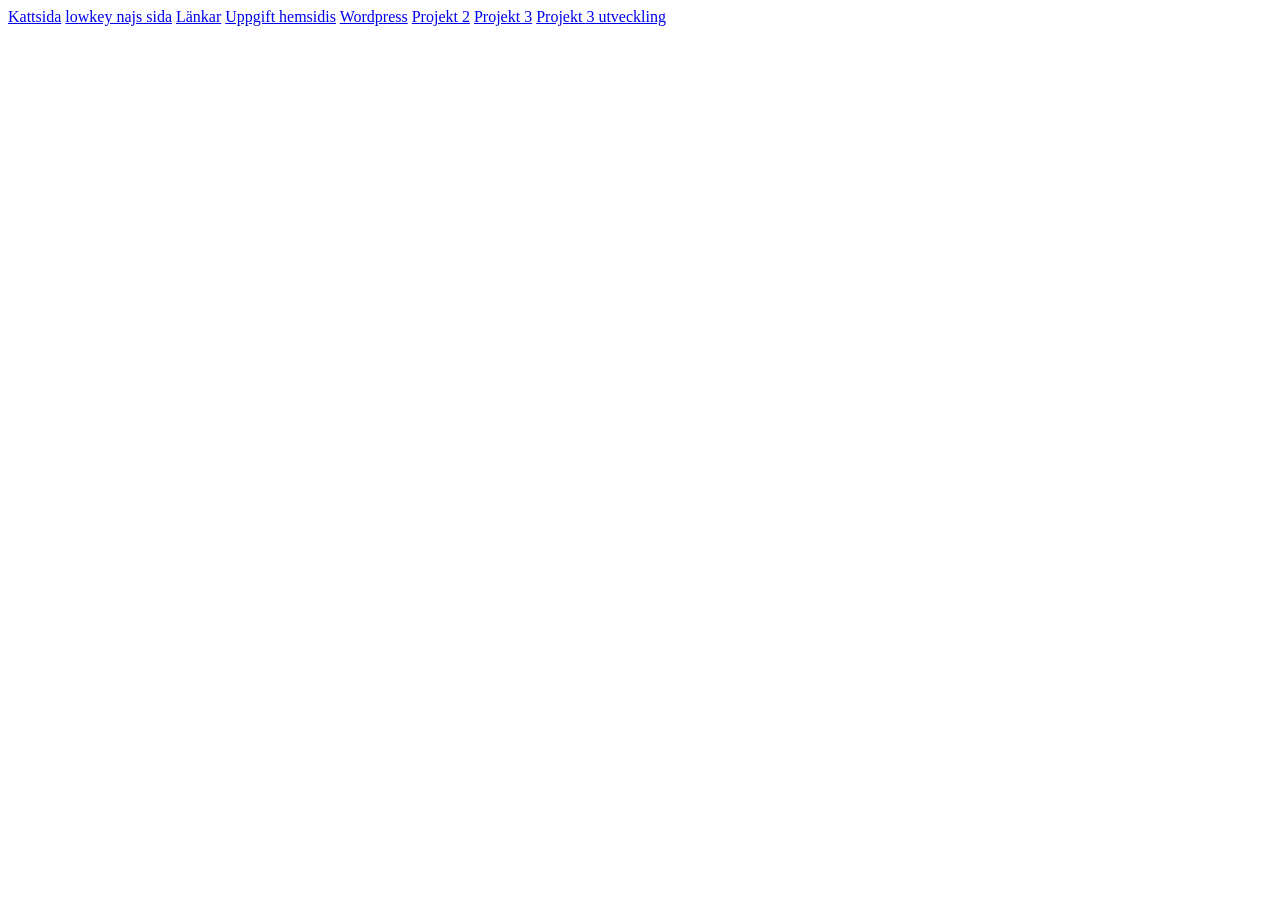
<file: index.html>
<!DOCTYPE html>
<html lang="en">
<head>
    <meta charset="UTF-8">
    <meta name="viewport" content="width=device-width, initial-scale=1.0">
    <title>Document</title>
</head>
<body>
   
    <a href="kattsida/wh.html">Kattsida</a>
    <a href="05. CSS till sida/index.html">lowkey najs sida</a>
    <a href="L/1.html">Länkar</a>
    <a href="uppgift hemsida/index.html">Uppgift hemsidis</a>
    <a href="https://ee2332.wordpress.com/2026/01/13/hej-sverige/">Wordpress</a>
    <a href="projekt 2/projekt2.html">Projekt 2</a>
    <a href="projekt3/projekt3.html">Projekt 3</a>
        <a href="projekt3utv/projekt3utv.html">Projekt 3 utveckling</a>

    



</body>
</html>
</file>
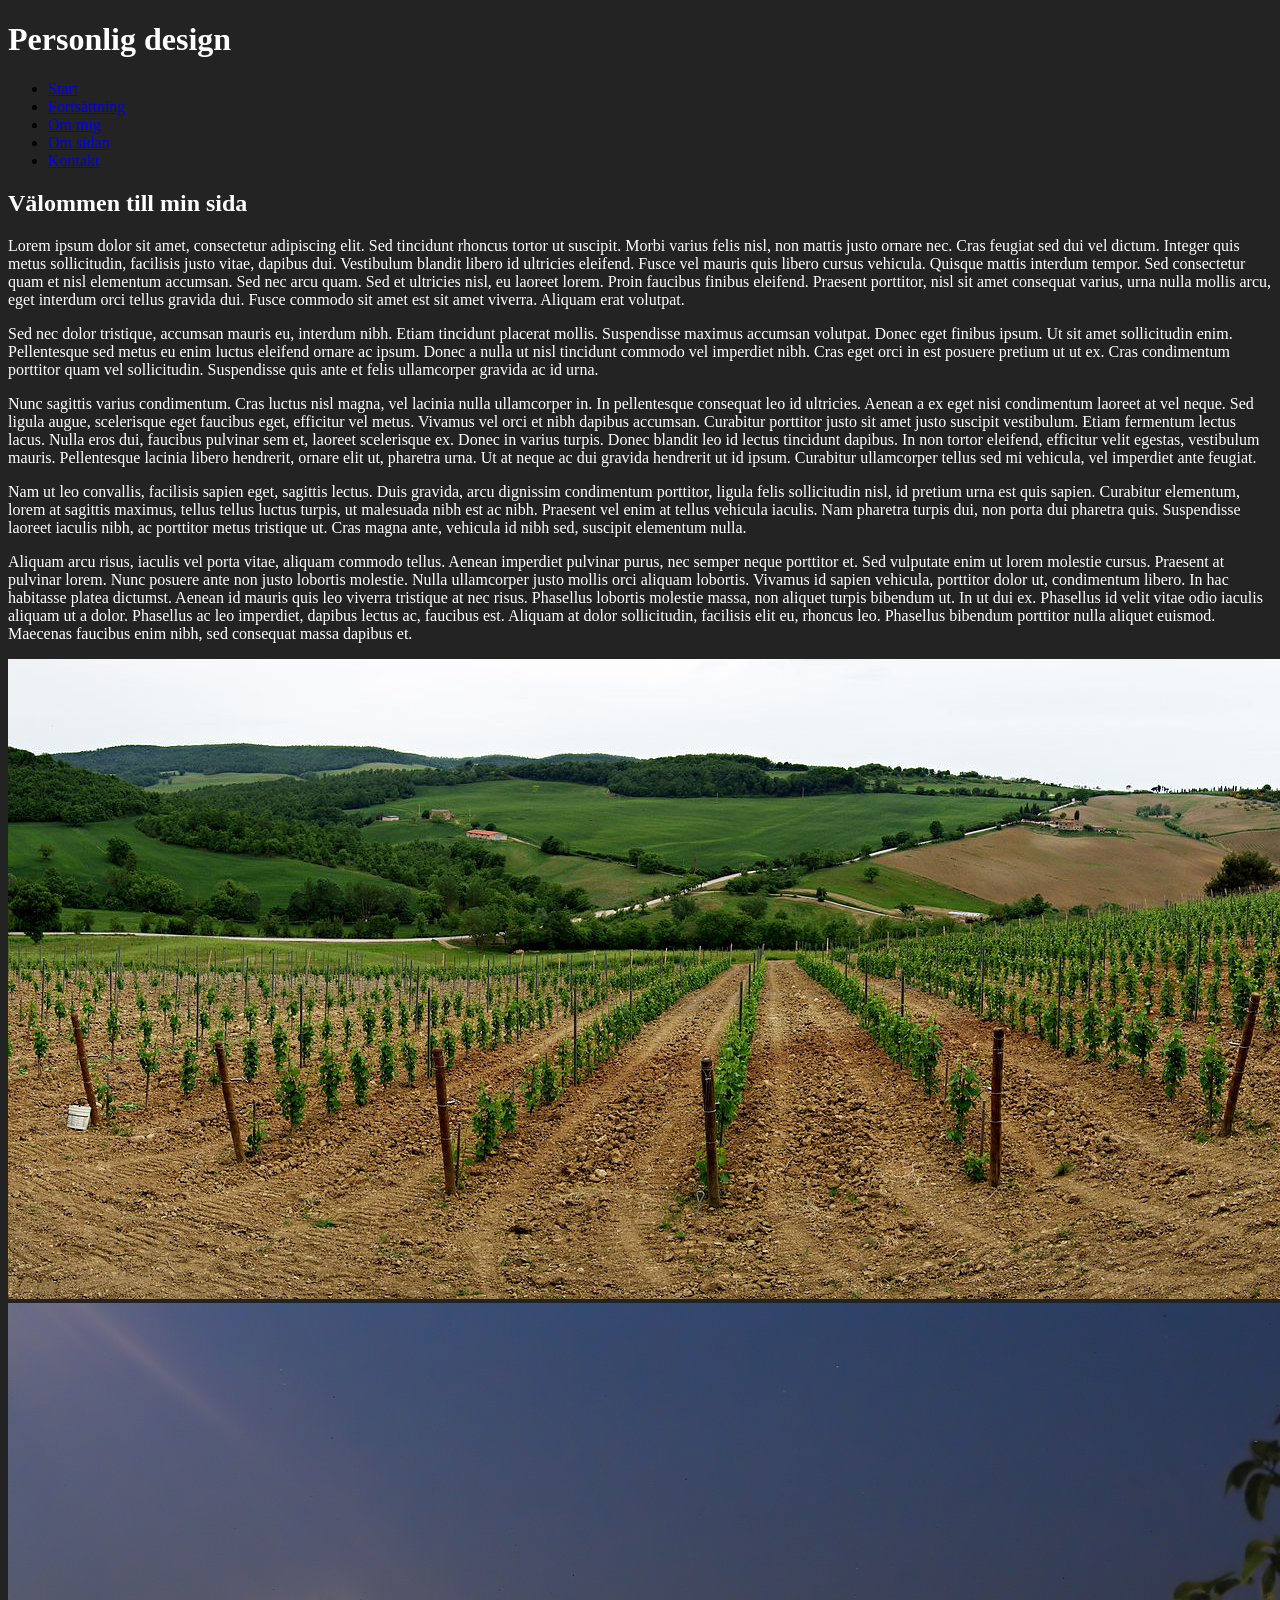
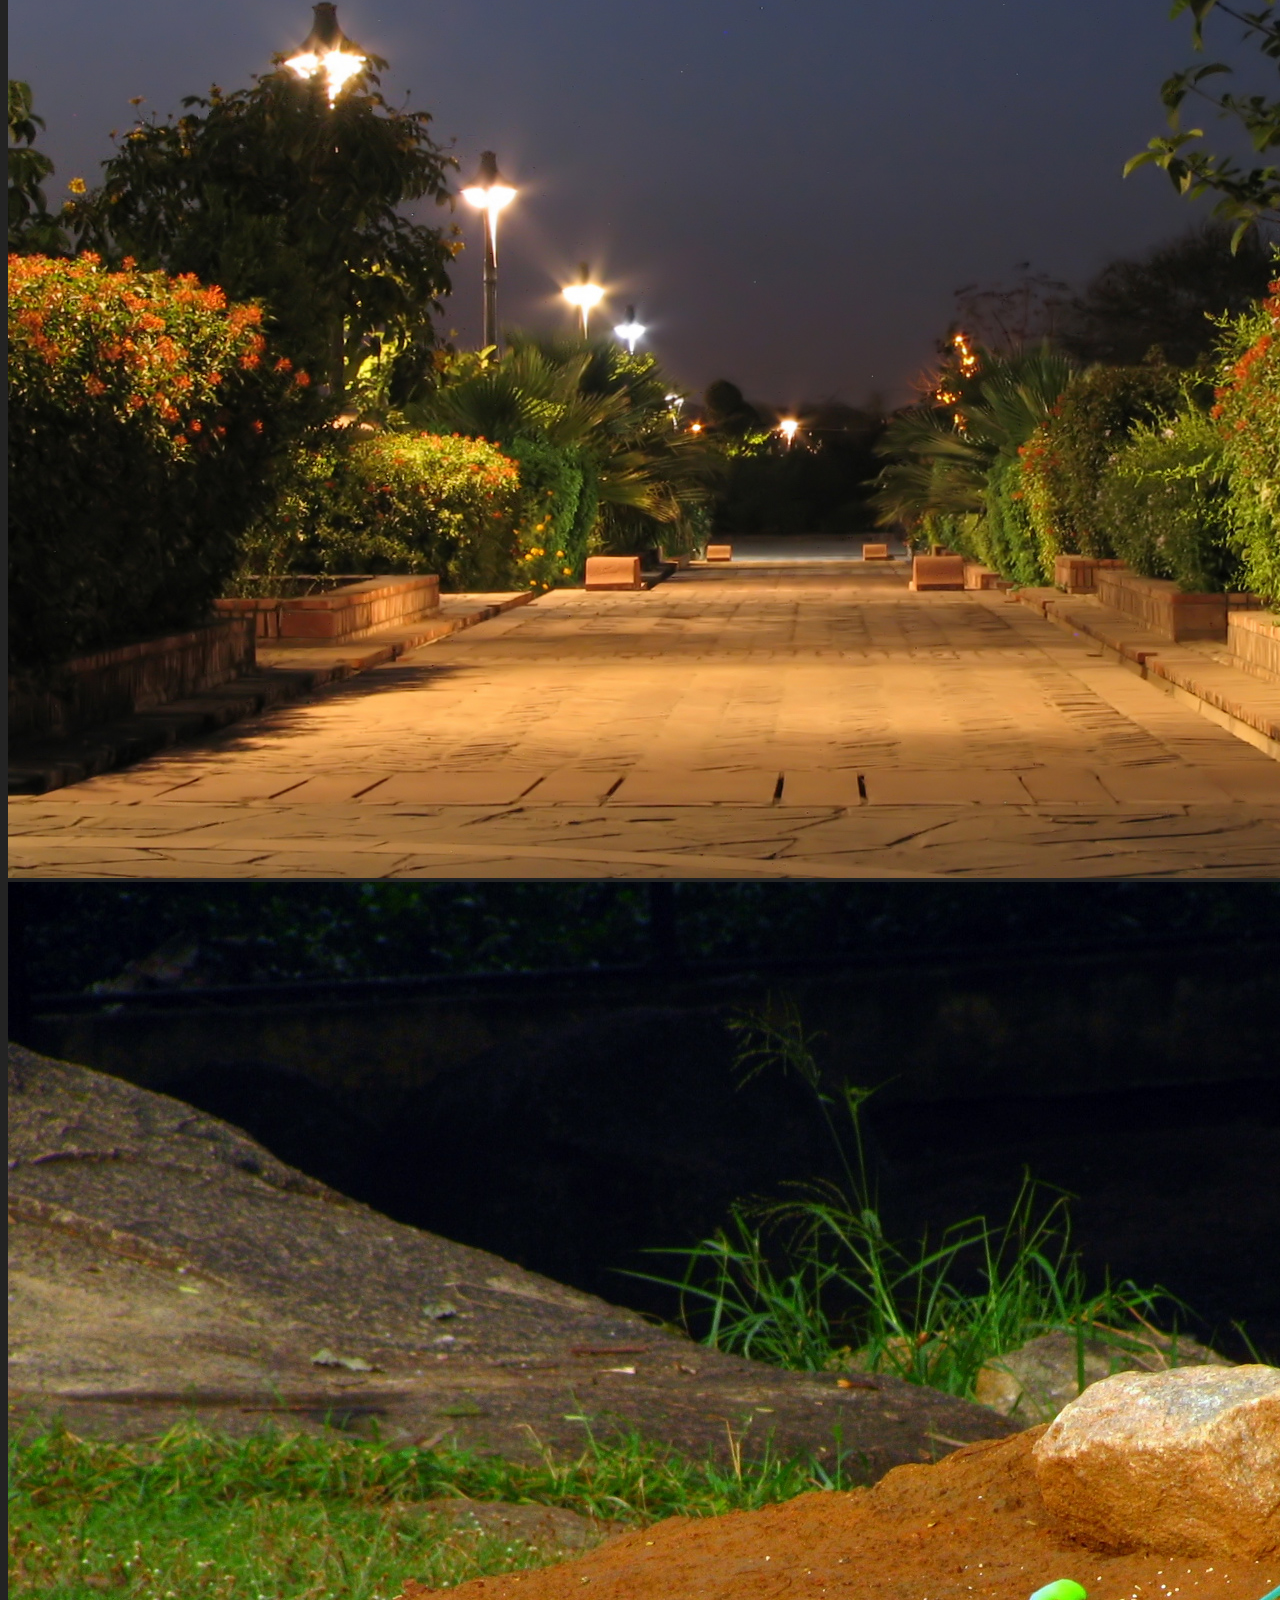
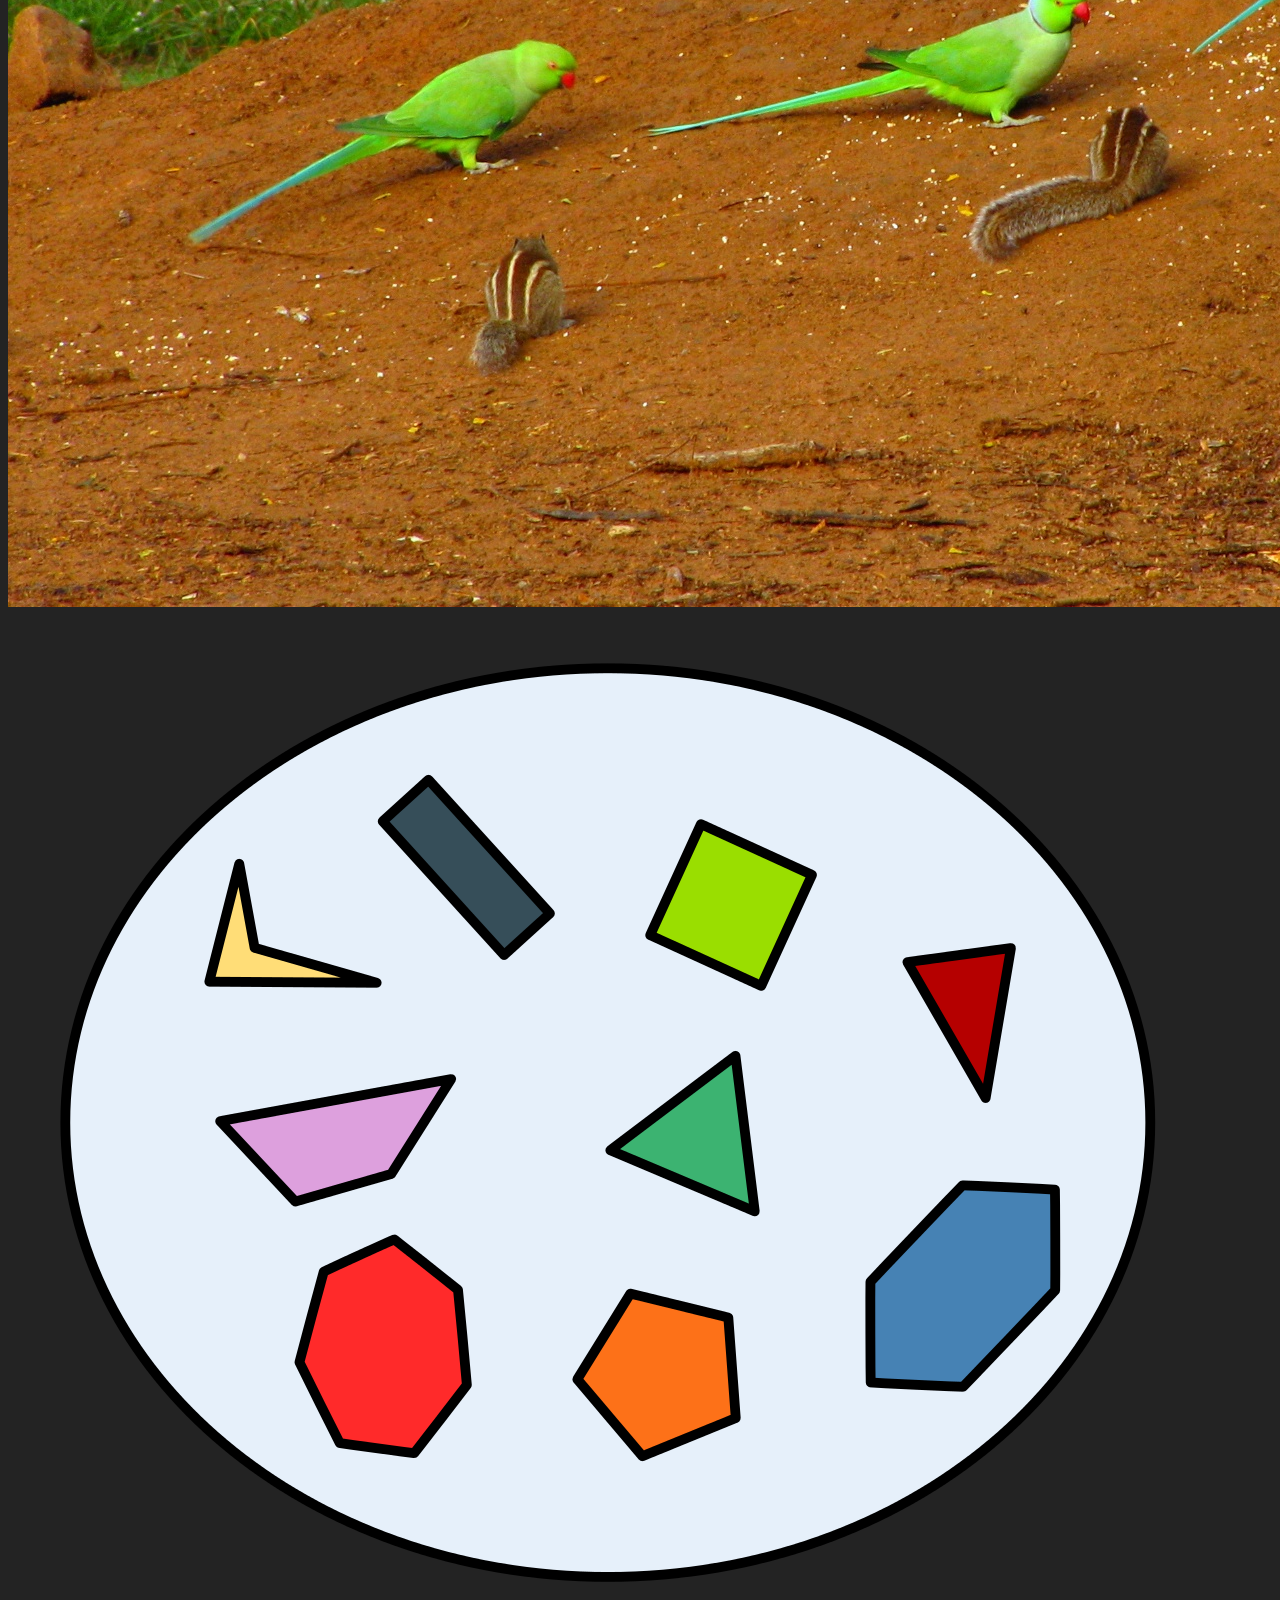
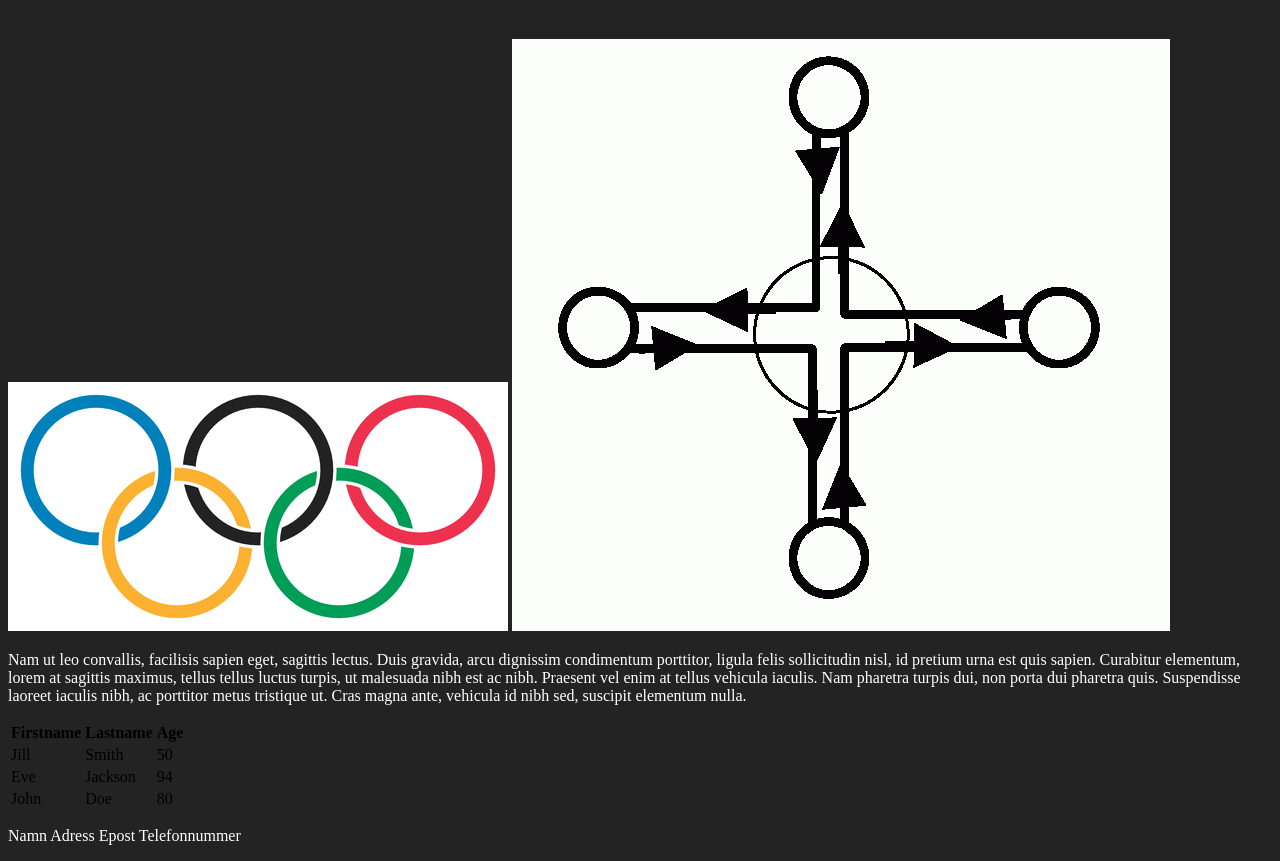
<file: 05. CSS till sida/index.html>
<!DOCTYPE html>

<html lang="en">
<head>
  <meta charset="utf-8">

  <title>Min fina sida.</title>
  <link rel="stylesheet" href="style.css">

</head>

<body>
    <header>
        <h1>Personlig design</h1>
    </header>
    <nav>
        <ul>
            <li><a href="#">Start</a></li>
            <li><a href="#">Fortsättning</a></li>
            <li><a href="#">Om mig</a></li>
            <li><a href="#">Om sidan</a></li>
            <li><a href="#">Kontakt</a></li>
        </ul>
    </nav>
    <article>
        <h2>Välommen till min sida</h2>
        <section>
            <p>Lorem ipsum dolor sit amet, consectetur adipiscing elit. Sed tincidunt rhoncus tortor ut suscipit. Morbi varius felis nisl, non mattis justo ornare nec. Cras feugiat sed dui vel dictum. Integer quis metus sollicitudin, facilisis justo vitae, dapibus dui. Vestibulum blandit libero id ultricies eleifend. Fusce vel mauris quis libero cursus vehicula. Quisque mattis interdum tempor. Sed consectetur quam et nisl elementum accumsan. Sed nec arcu quam. Sed et ultricies nisl, eu laoreet lorem. Proin faucibus finibus eleifend. Praesent porttitor, nisl sit amet consequat varius, urna nulla mollis arcu, eget interdum orci tellus gravida dui. Fusce commodo sit amet est sit amet viverra. Aliquam erat volutpat.</p>

            <p>Sed nec dolor tristique, accumsan mauris eu, interdum nibh. Etiam tincidunt placerat mollis. Suspendisse maximus accumsan volutpat. Donec eget finibus ipsum. Ut sit amet sollicitudin enim. Pellentesque sed metus eu enim luctus eleifend ornare ac ipsum. Donec a nulla ut nisl tincidunt commodo vel imperdiet nibh. Cras eget orci in est posuere pretium ut ut ex. Cras condimentum porttitor quam vel sollicitudin. Suspendisse quis ante et felis ullamcorper gravida ac id urna.</p>

            <p>Nunc sagittis varius condimentum. Cras luctus nisl magna, vel lacinia nulla ullamcorper in. In pellentesque consequat leo id ultricies. Aenean a ex eget nisi condimentum laoreet at vel neque. Sed ligula augue, scelerisque eget faucibus eget, efficitur vel metus. Vivamus vel orci et nibh dapibus accumsan. Curabitur porttitor justo sit amet justo suscipit vestibulum. Etiam fermentum lectus lacus. Nulla eros dui, faucibus pulvinar sem et, laoreet scelerisque ex. Donec in varius turpis. Donec blandit leo id lectus tincidunt dapibus. In non tortor eleifend, efficitur velit egestas, vestibulum mauris. Pellentesque lacinia libero hendrerit, ornare elit ut, pharetra urna. Ut at neque ac dui gravida hendrerit ut id ipsum. Curabitur ullamcorper tellus sed mi vehicula, vel imperdiet ante feugiat.</p>

            <p>Nam ut leo convallis, facilisis sapien eget, sagittis lectus. Duis gravida, arcu dignissim condimentum porttitor, ligula felis sollicitudin nisl, id pretium urna est quis sapien. Curabitur elementum, lorem at sagittis maximus, tellus tellus luctus turpis, ut malesuada nibh est ac nibh. Praesent vel enim at tellus vehicula iaculis. Nam pharetra turpis dui, non porta dui pharetra quis. Suspendisse laoreet iaculis nibh, ac porttitor metus tristique ut. Cras magna ante, vehicula id nibh sed, suscipit elementum nulla.</p>

            <p>Aliquam arcu risus, iaculis vel porta vitae, aliquam commodo tellus. Aenean imperdiet pulvinar purus, nec semper neque porttitor et. Sed vulputate enim ut lorem molestie cursus. Praesent at pulvinar lorem. Nunc posuere ante non justo lobortis molestie. Nulla ullamcorper justo mollis orci aliquam lobortis. Vivamus id sapien vehicula, porttitor dolor ut, condimentum libero. In hac habitasse platea dictumst. Aenean id mauris quis leo viverra tristique at nec risus. Phasellus lobortis molestie massa, non aliquet turpis bibendum ut. In ut dui ex. Phasellus id velit vitae odio iaculis aliquam ut a dolor. Phasellus ac leo imperdiet, dapibus lectus ac, faucibus est. Aliquam at dolor sollicitudin, facilisis elit eu, rhoncus leo. Phasellus bibendum porttitor nulla aliquet euismod. Maecenas faucibus enim nibh, sed consequat massa dapibus et.</p>
        </section>
        <section>
            <img src="img/img_01.jpg">
            <img src="img/img_02.jpg">
            <img src="img/img_03.jpg">
            <img src="img/img_04.png">
            <img src="img/img_05.png">
            <img src="img/img_06.gif">
            <p>Nam ut leo convallis, facilisis sapien eget, sagittis lectus. Duis gravida, arcu dignissim condimentum porttitor, ligula felis sollicitudin nisl, id pretium urna est quis sapien. Curabitur elementum, lorem at sagittis maximus, tellus tellus luctus turpis, ut malesuada nibh est ac nibh. Praesent vel enim at tellus vehicula iaculis. Nam pharetra turpis dui, non porta dui pharetra quis. Suspendisse laoreet iaculis nibh, ac porttitor metus tristique ut. Cras magna ante, vehicula id nibh sed, suscipit elementum nulla.</p>
        </section>
    </article>
    <aside>
        <table>
            <tr>
                <th>Firstname</th>
                <th>Lastname</th> 
                <th>Age</th>
            </tr>
            <tr>
                <td>Jill</td>
                <td>Smith</td>
                <td>50</td>
            </tr>
            <tr>
                <td>Eve</td>
                <td>Jackson</td>
                <td>94</td>
            </tr>
            <tr>
                <td>John</td>
                <td>Doe</td>
                <td>80</td>
            </tr>
        </table>
    </aside>
    <footer>
        <p>Namn Adress Epost Telefonnummer</p>
    </footer>
</body>
</html>
</file>
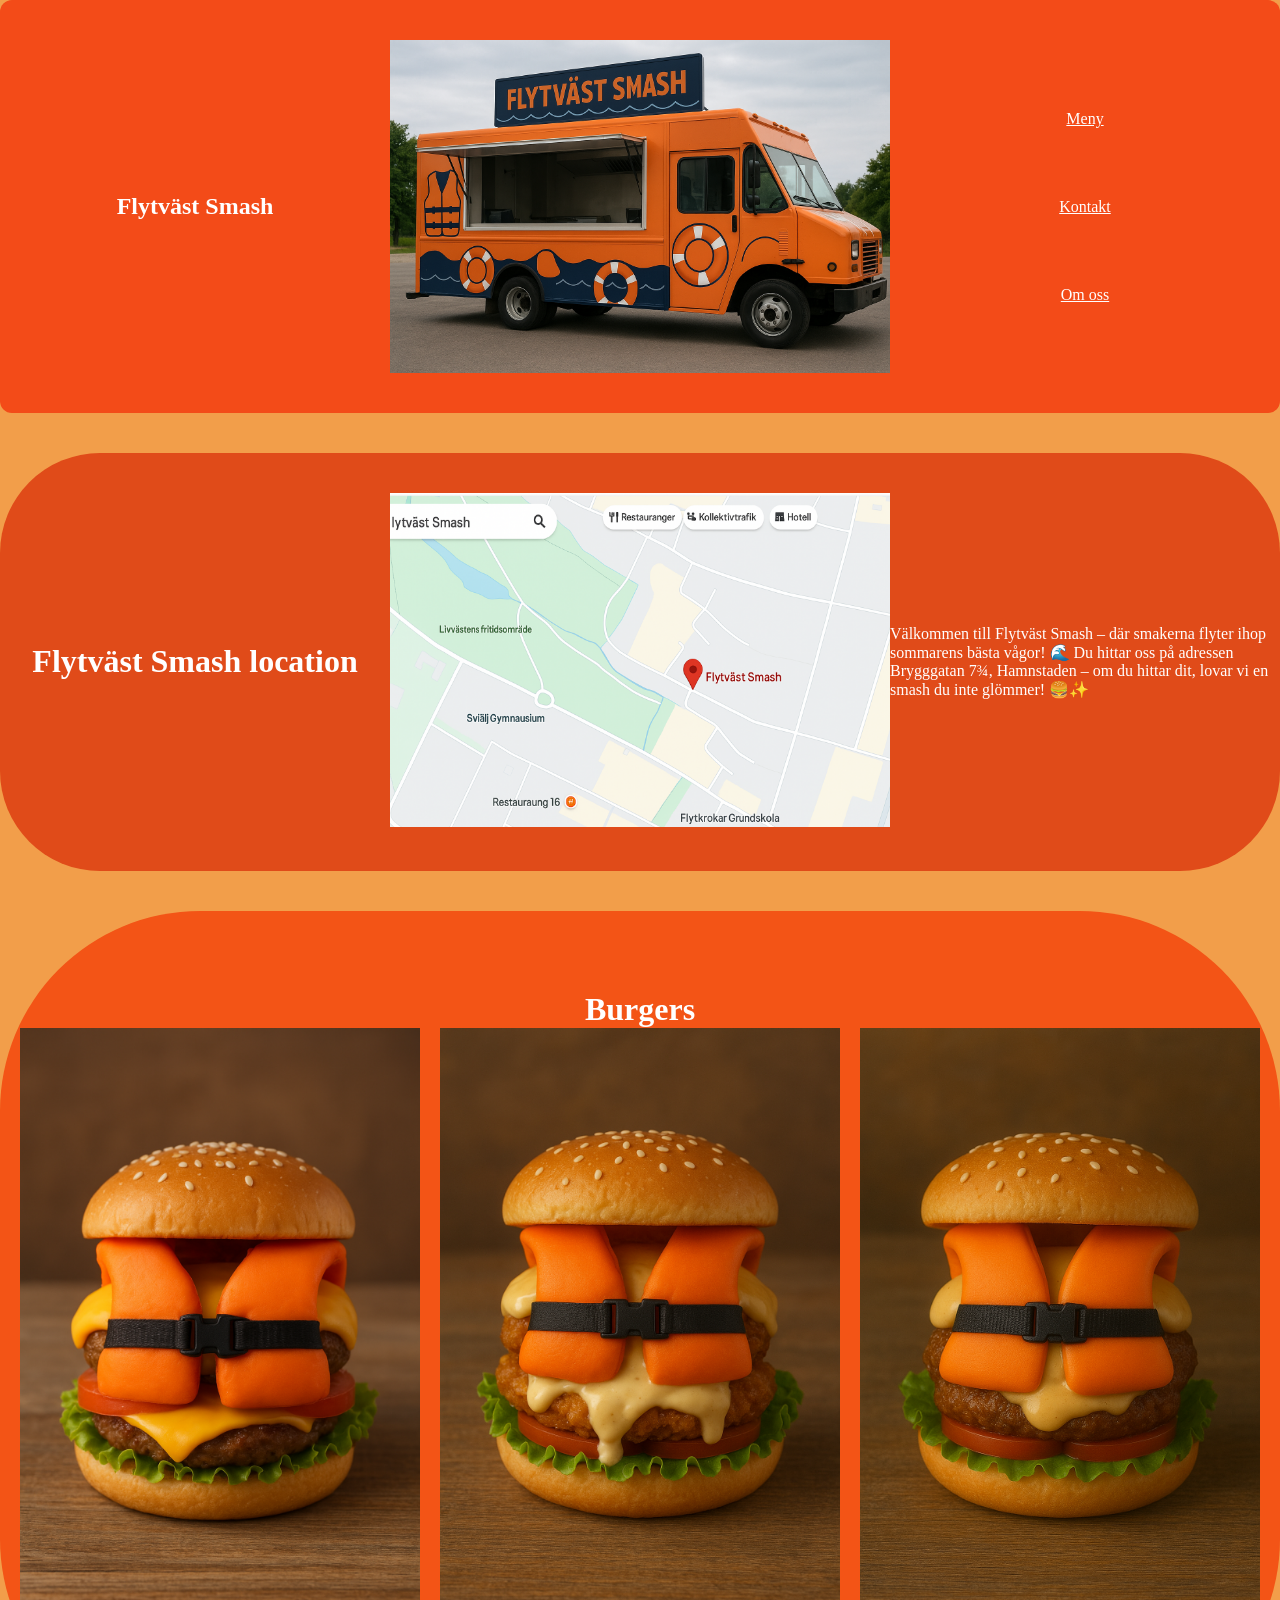
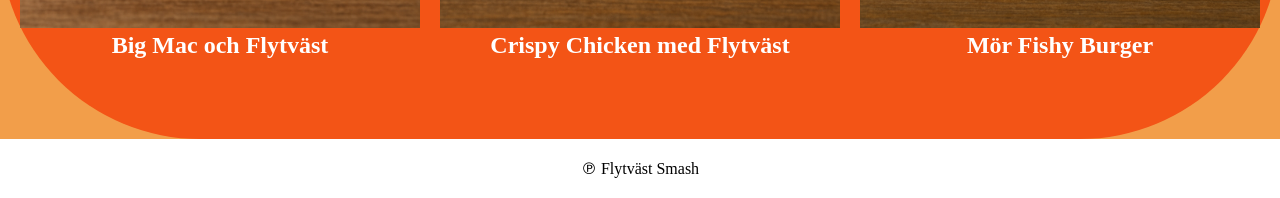
<file: uppgift hemsida/index.html>
<!DOCTYPE html>
<html lang="en">
<head>
    <link rel="stylesheet" href="style.css">
    <meta charset="UTF-8">
    <meta name="viewport" content="width=device-width, initial-scale=1.0">
    <title>Document</title>
</head>
<body>
    <header class ="site-header">
        <nav class="main-nav">
            <h1>Flytväst Smash</h1>
            <img src="Foodtruck.png" alt="">
            <ul>
                <li>
                    <a href="#"> Meny</a>
                </li> <li>
                    <a href="#"> Kontakt</a>
                </li> <li>
                    <a href="#">Om oss</a>
                </li>
            </ul>
        </nav>
        <section  class="hero">
            <h2>Flytväst Smash location</h2>
            <div class="hero-image"> <img src="location.png" alt="Här hittar du flytväst smash!"> </div>
             <p>Välkommen till Flytväst Smash – där smakerna flyter ihop sommarens bästa vågor! 🌊
Du hittar oss på adressen Brygggatan 7¾, Hamnstaden – om du hittar dit, lovar vi en smash du inte glömmer! 🍔✨</p>
        </section>
    </header>
    <main>
        <section class="gallery-section">
            <h2>Burgers</h2>
            <div class="gallery-grid">
                <div class="gallery-item">
                    <div class="gallery-image"> 
                        <img src="burger1.png" alt="En saftig burger med en liten flytväst touch"> 
                        <div class="gallery-content">
                            <h3>Big Mac och Flytväst</h3>
                            <p></p>
                        </div>
                    </div>
                </div>
                <div class="gallery-item">
                    
                    <div class="gallery-image">
                        <img src="burger2.png" alt="En krispig kyckling burger med god hemmagjord majo">
                        <div class="gallery-content">
                            <h3>Crispy Chicken med Flytväst</h3>
                        </div>
                    </div>
                </div>
                <div class="gallery-item">
                    <div class="gallery-image">
                        <img src="bruger3.png" alt="En mör fish burger med touch av flytväst">
                        <div class="gallery-content">
                            <h3>Mör Fishy Burger</h3>
                            <p></p>
                        </div>
                    </div>
                </div>
            </div>
        </section>
    </main>

    <footer>
        <p>
            ℗ Flytväst Smash
        </p>
    </footer>
 
</body>
</html>
</file>
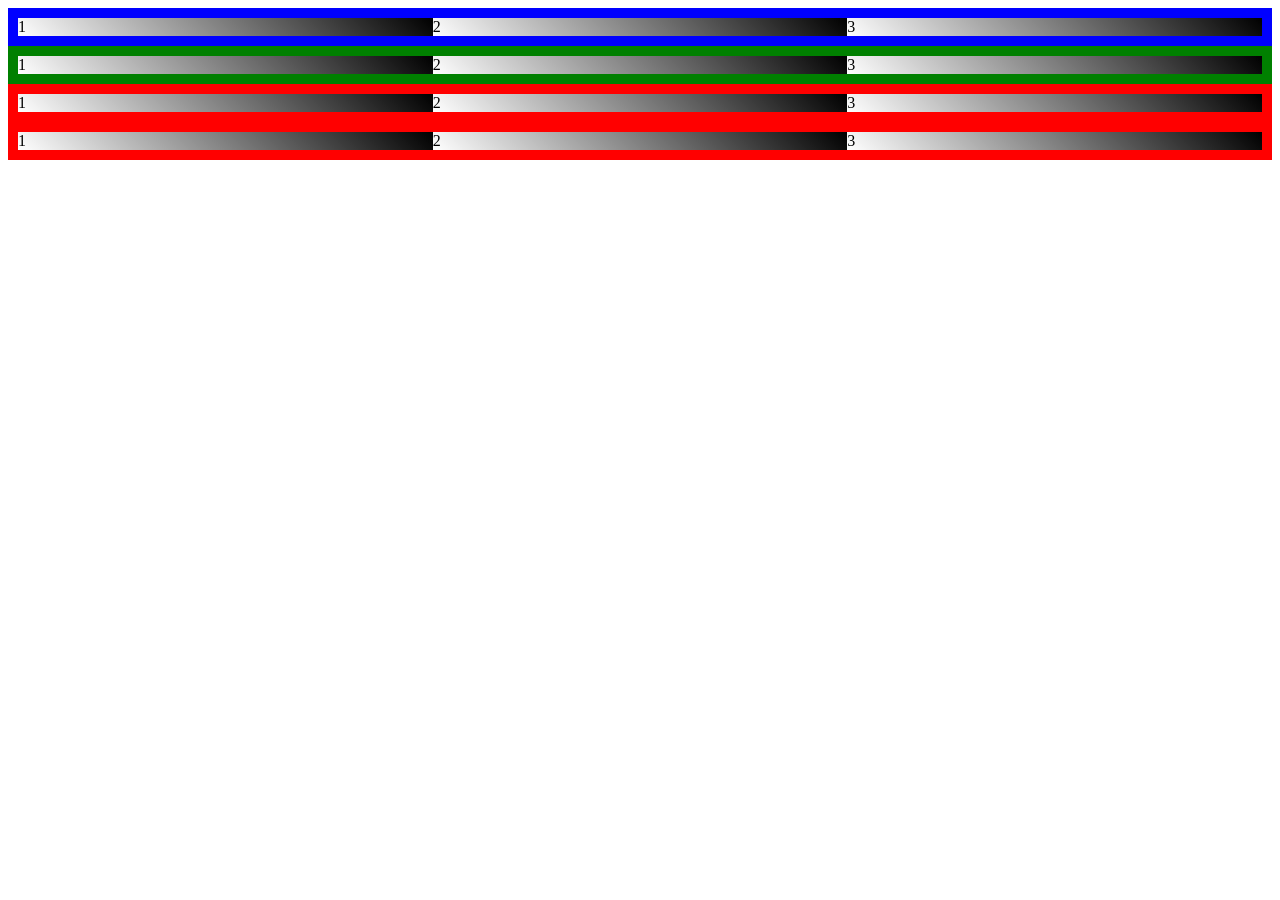
<file: test.html>
<!DOCTYPE html>
<html lang="en">
<head>
    <meta charset="UTF-8">
    <meta name="viewport" content="width=device-width, initial-scale=1.0">
    <title>Document</title>
    <style>
        .grid {
            background-color: red;
            display: grid;
            grid-template-columns: 1fr 1fr 1fr;
            padding: 10px;
        }
        .grid div {
            background-image: linear-gradient(45deg, white, black);
        }
        .row-one {
            background-color: blue;
        }
        .row-two {
            background-color: green;
        }
    </style>
</head>
<body>
    <section class="grid row-one">
        <div>1</div>
        <div>2</div>
        <div>3</div>
    </section>
    <section class="grid row-two">
        <div>1</div>
        <div>2</div>
        <div>3</div>
    </section>
    <section class="grid">
        <div>1</div>
        <div>2</div>
        <div>3</div>
    </section>
    <section class="grid">
        <div>1</div>
        <div>2</div>
        <div>3</div>
    </section>

</body>
</html>
</file>
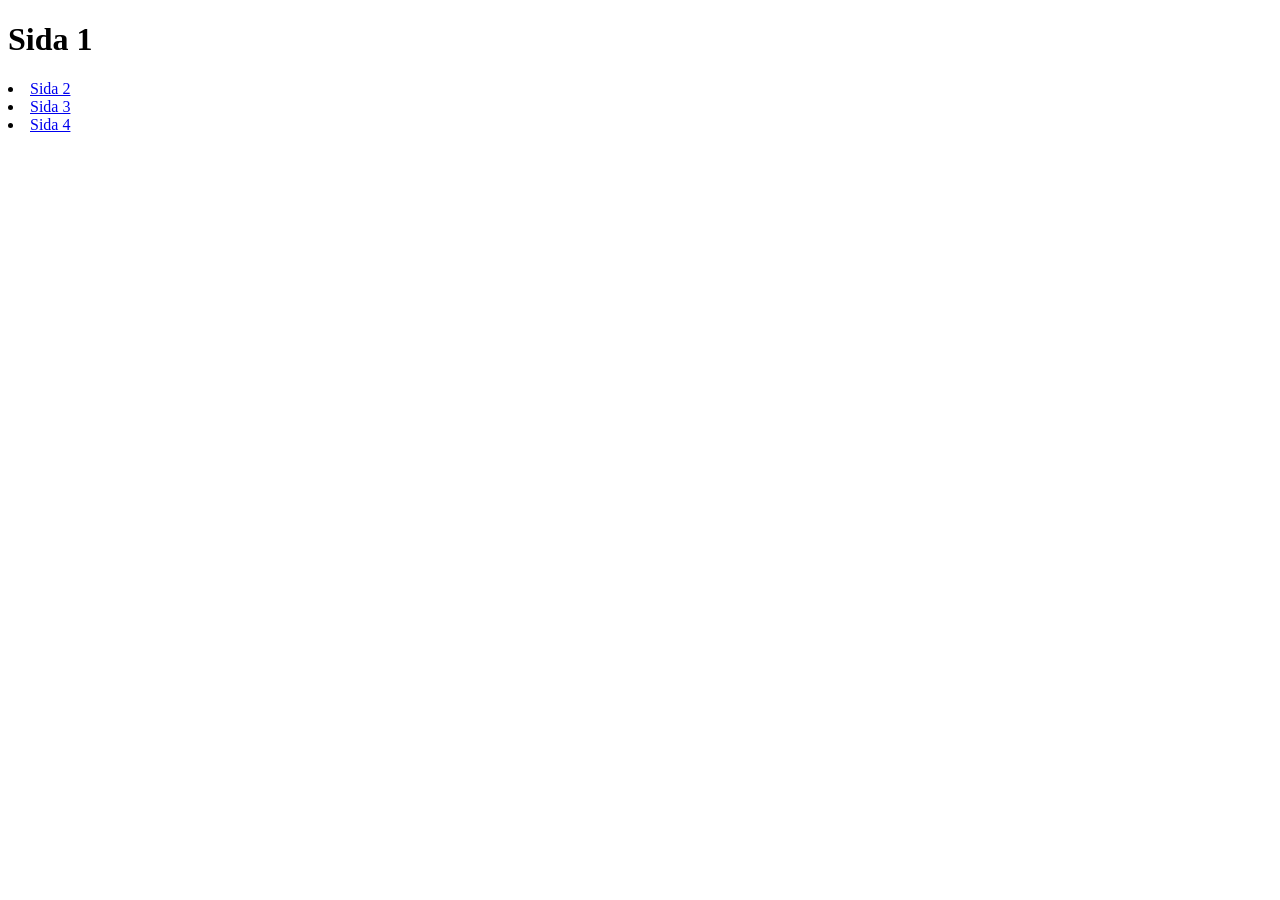
<file: L/1.html>
<!DOCTYPE html>
<html lang="en">
<head>
    <meta charset="UTF-8">
    <meta name="viewport" content="width=device-width, initial-scale=1.0">
    <title>Document</title>

</head>
<body>
    <h1>Sida 1</h1>
    <li><a href="2.html">Sida 2</a></li>
    <li><a href="3.html">Sida 3</a></li>
    <li><a href="4.html">Sida 4</a></li>
    
</body>
</html>
</file>
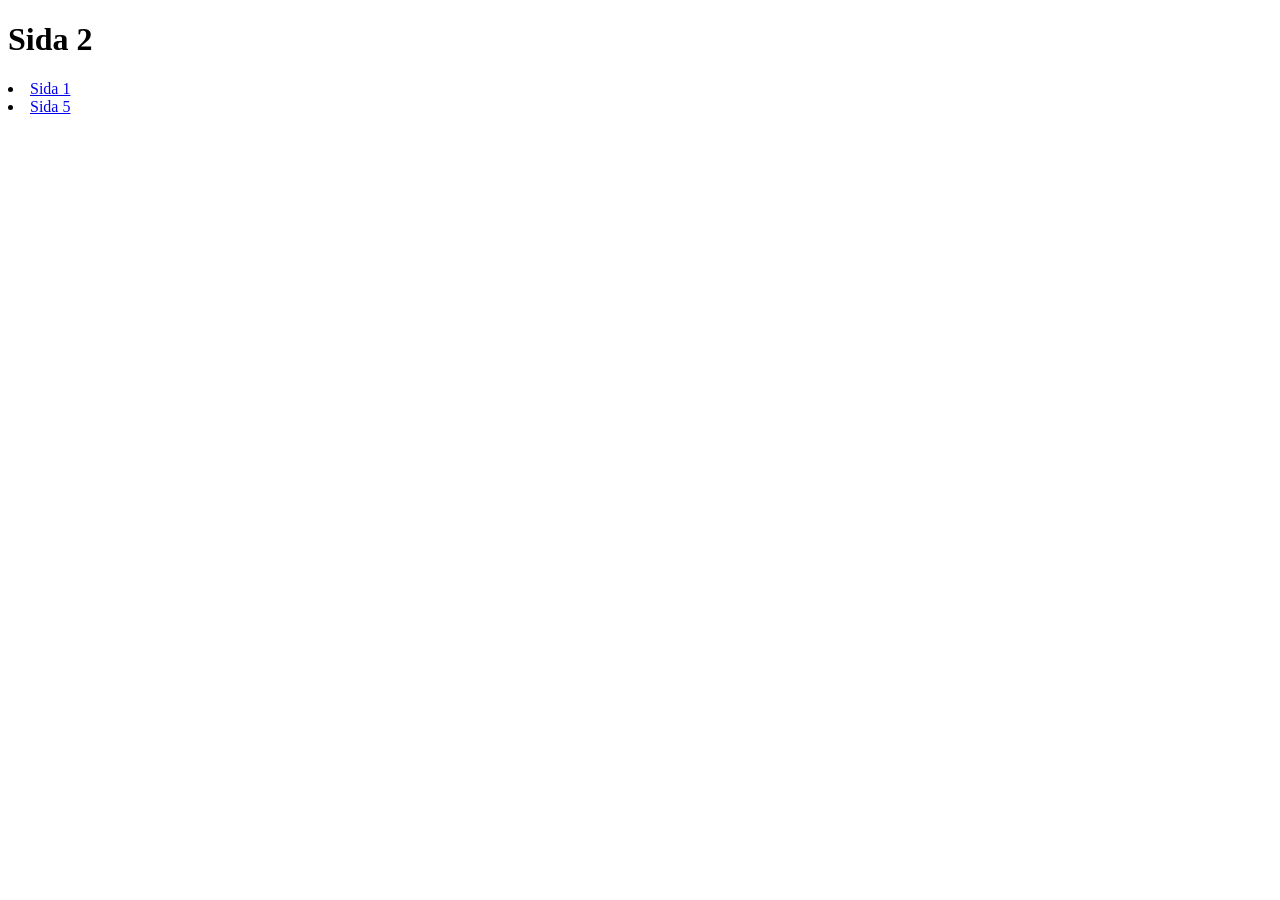
<file: L/2.html>
<!DOCTYPE html>
<html lang="en">
<head>
    <meta charset="UTF-8">
    <meta name="viewport" content="width=device-width, initial-scale=1.0">
    <title>Document</title>
</head>
<body>
    <h1>Sida 2</h1>
    <li><a href="1.html">Sida 1</a></li>
    <li><a href="5.html">Sida 5</a></li>

</body>
</html>
</file>
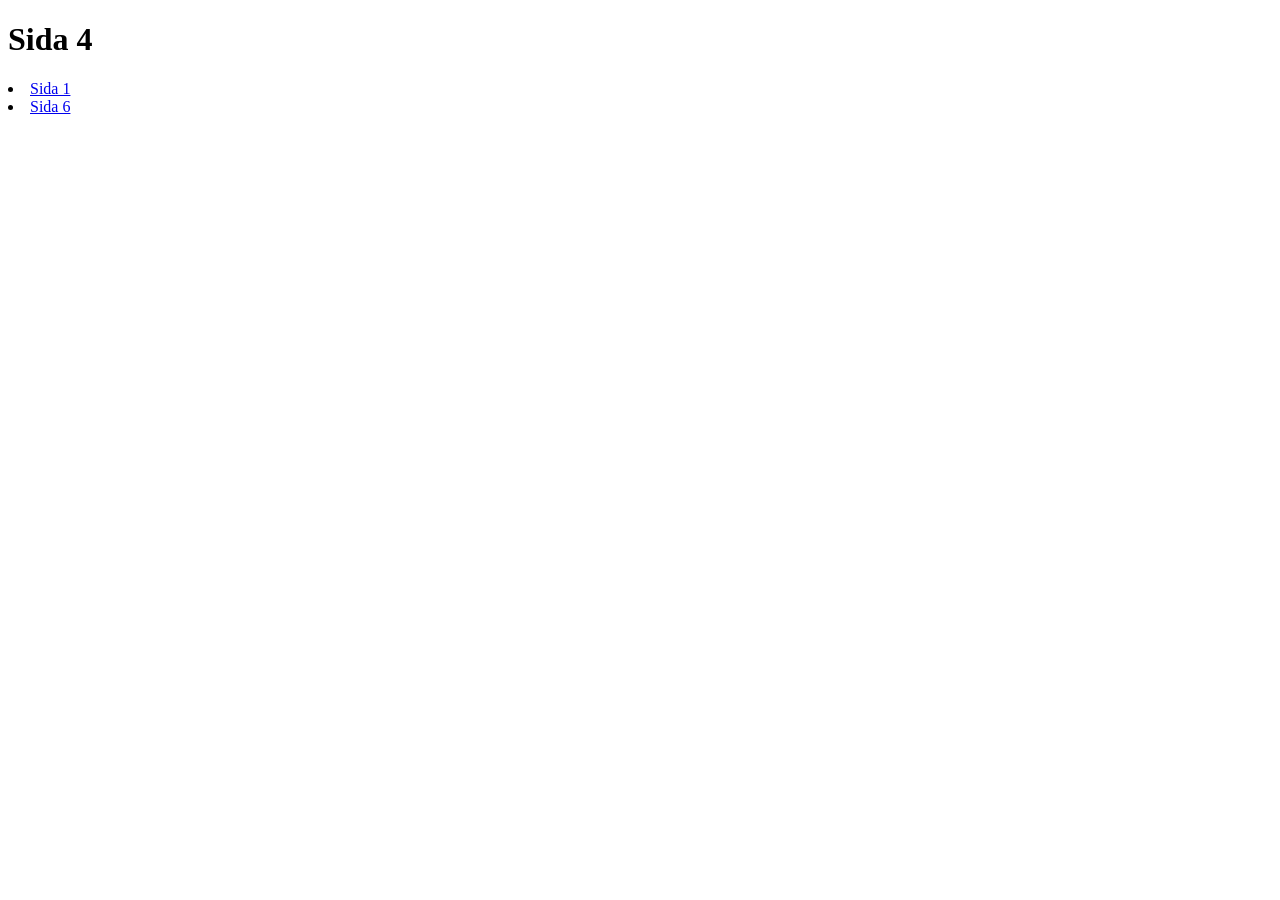
<file: L/4.html>
<!DOCTYPE html>
<html lang="en">
<head>
    <meta charset="UTF-8">
    <meta name="viewport" content="width=device-width, initial-scale=1.0">
    <title>Document</title>
</head>
<body>
    <h1>Sida 4</h1>
    <li><a href="1.html">Sida 1</a></li>
    <li><a href="6.html">Sida 6</a></li>
</body>
</html>
</file>
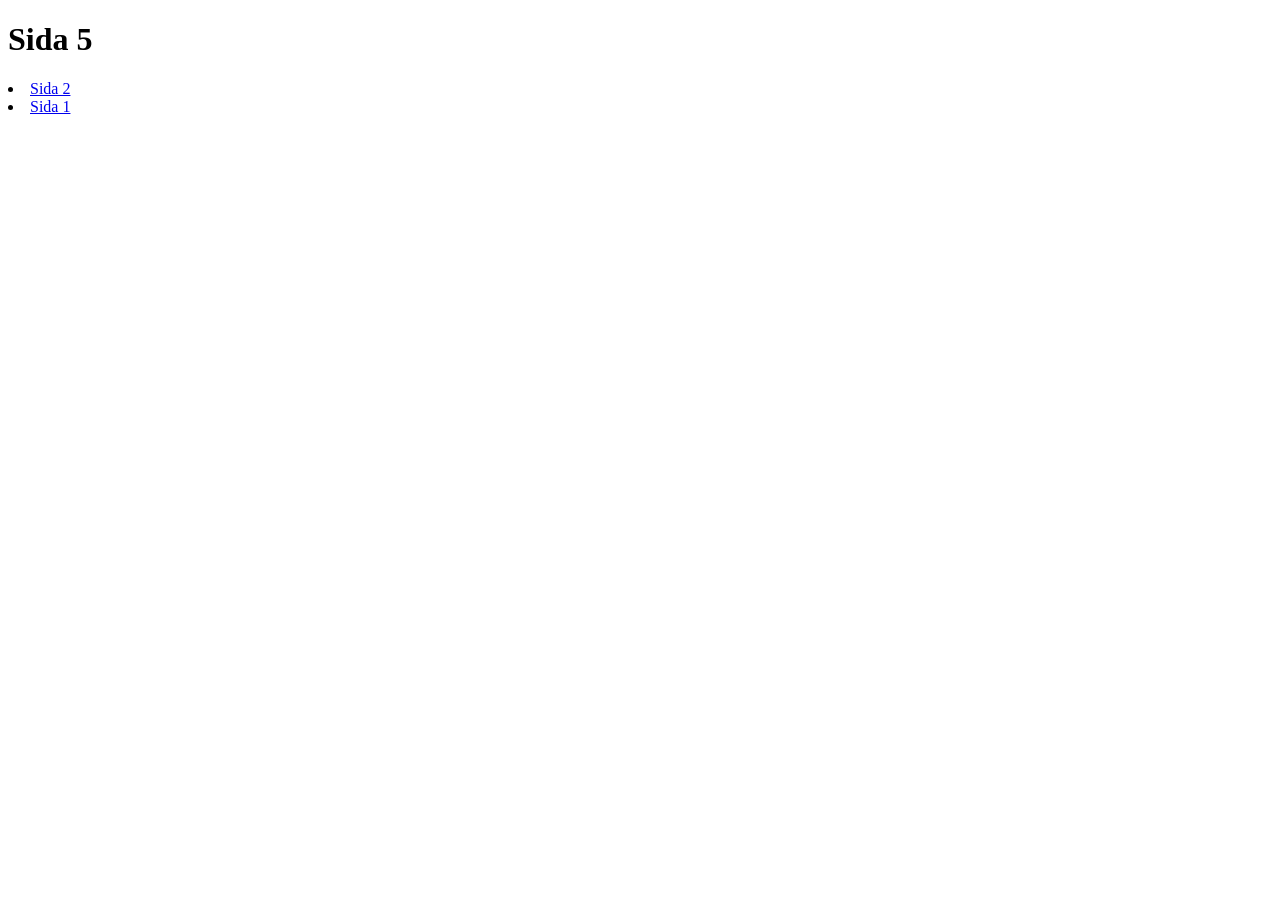
<file: L/5.html>
<!DOCTYPE html>
<html lang="en">
<head>
    <meta charset="UTF-8">
    <meta name="viewport" content="width=device-width, initial-scale=1.0">
    <title>Document</title>
</head>
<body>
    <h1>Sida 5</h1>
    <li><a href="2.html">Sida 2</a></li>
    <li><a href="1.html">Sida 1</a></li>
</body>
</html>
</file>
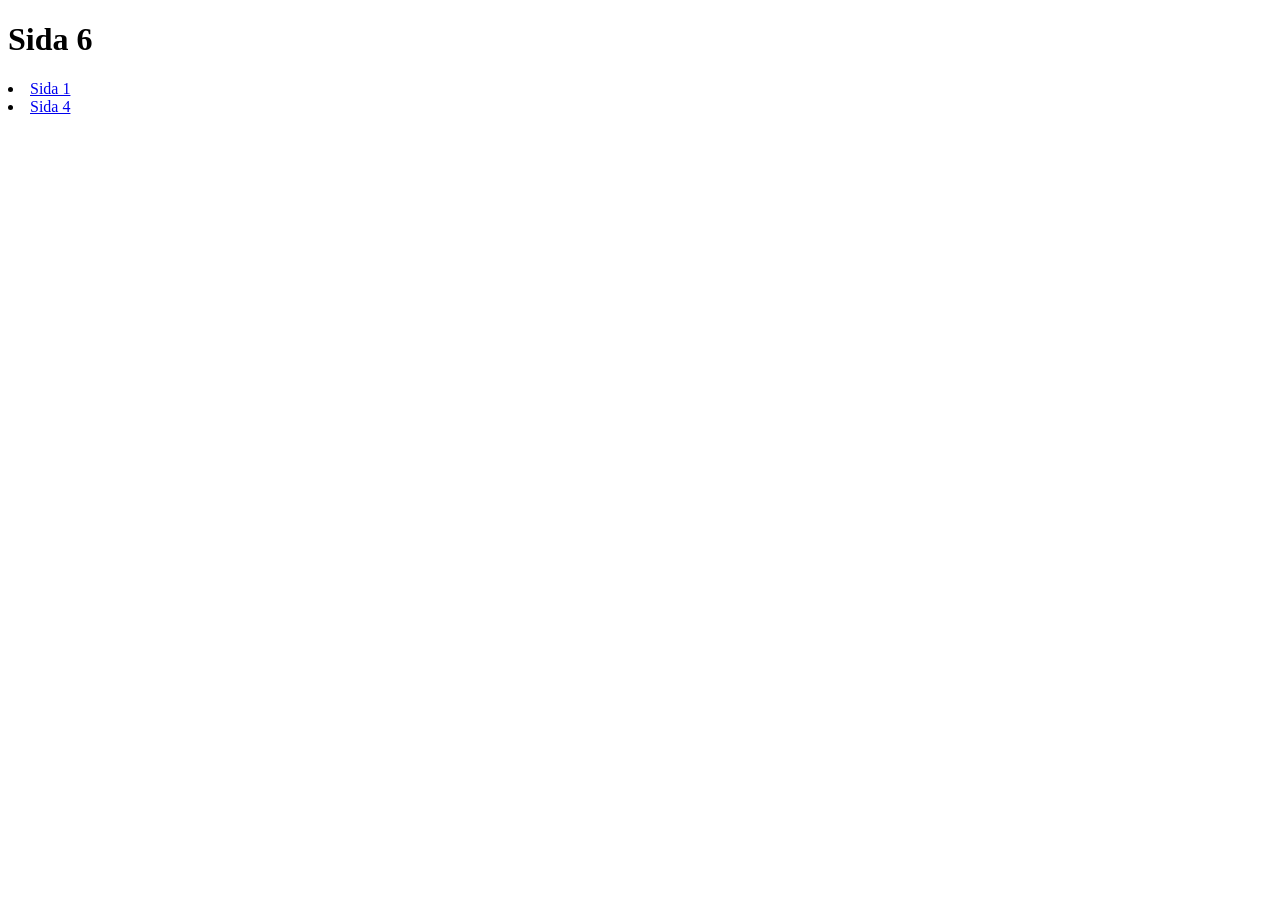
<file: L/6.html>
<!DOCTYPE html>
<html lang="en">
<head>
    <meta charset="UTF-8">
    <meta name="viewport" content="width=device-width, initial-scale=1.0">
    <title>Document</title>
</head>
<body>
    <h1>Sida 6</h1>
    <li><a href="1.html">Sida 1</a></li>
    <li><a href="4.html">Sida 4</a></li>
</body>
</html>
</file>
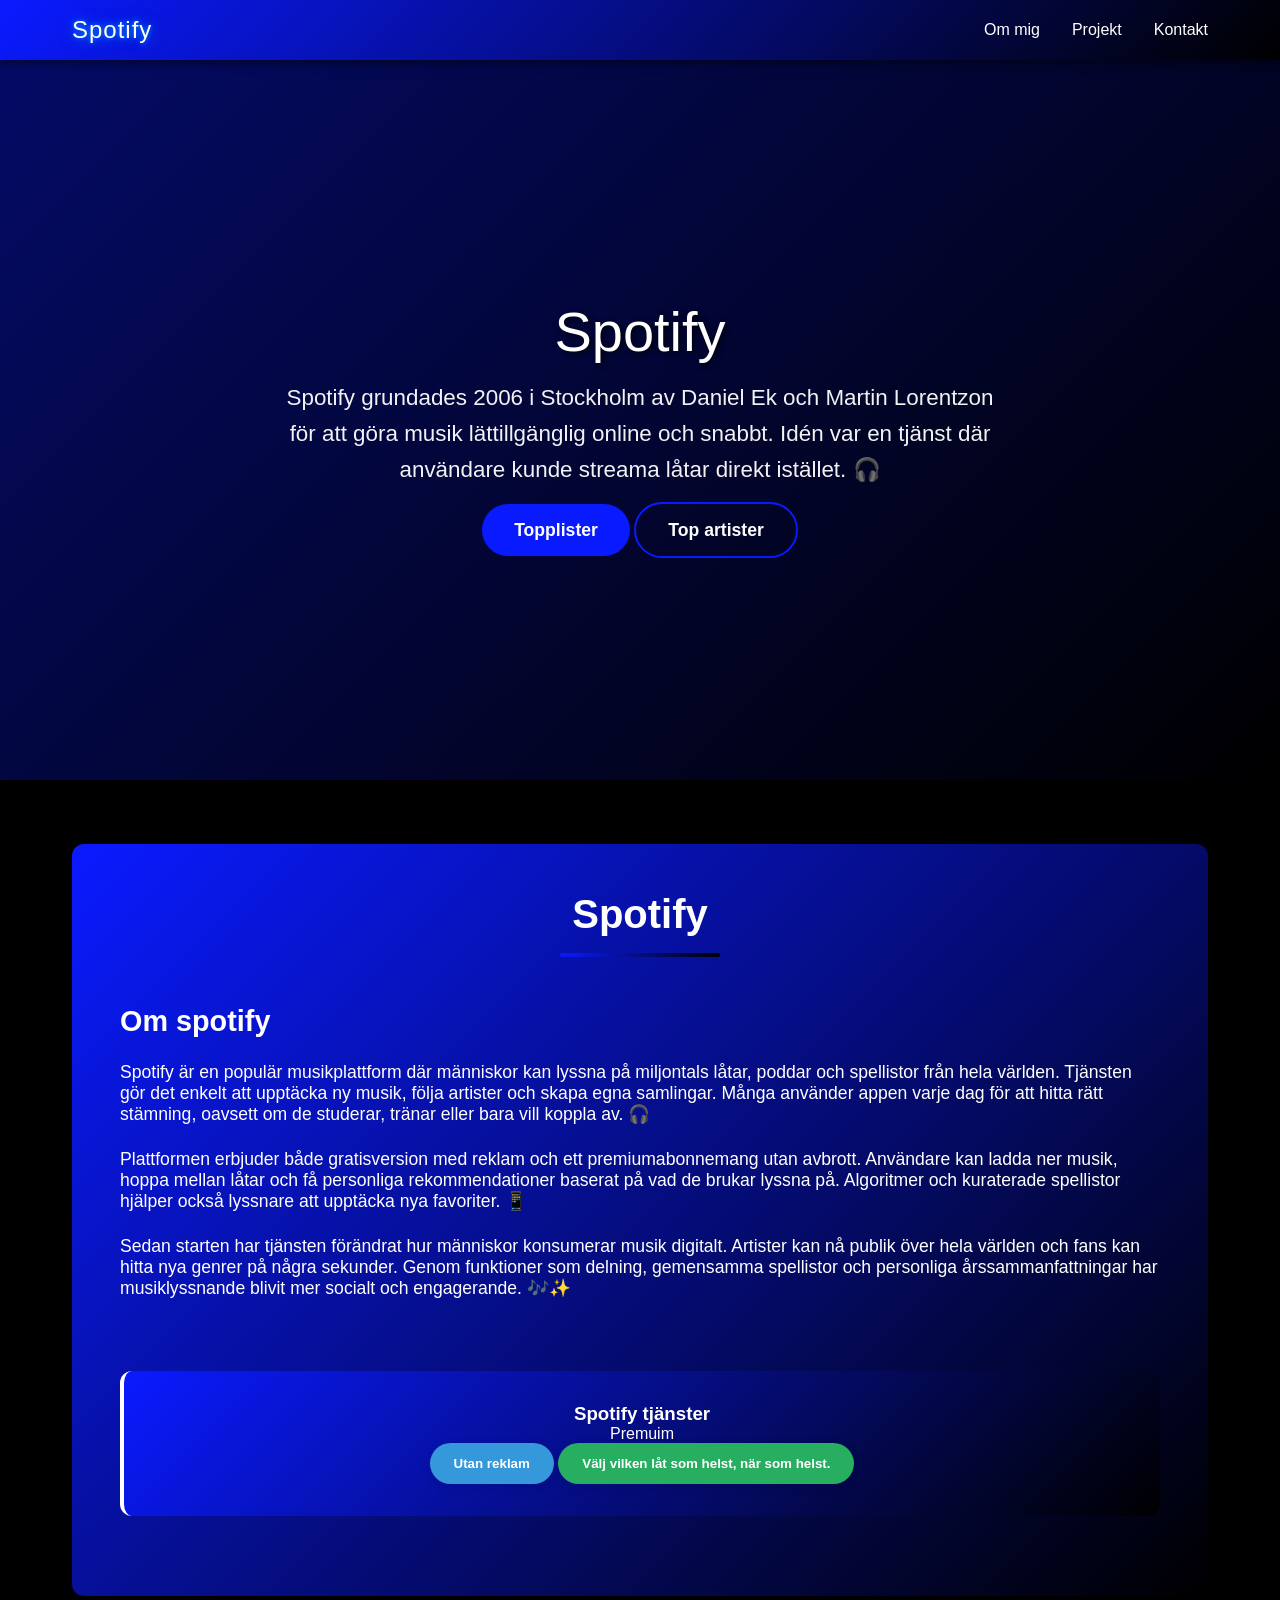
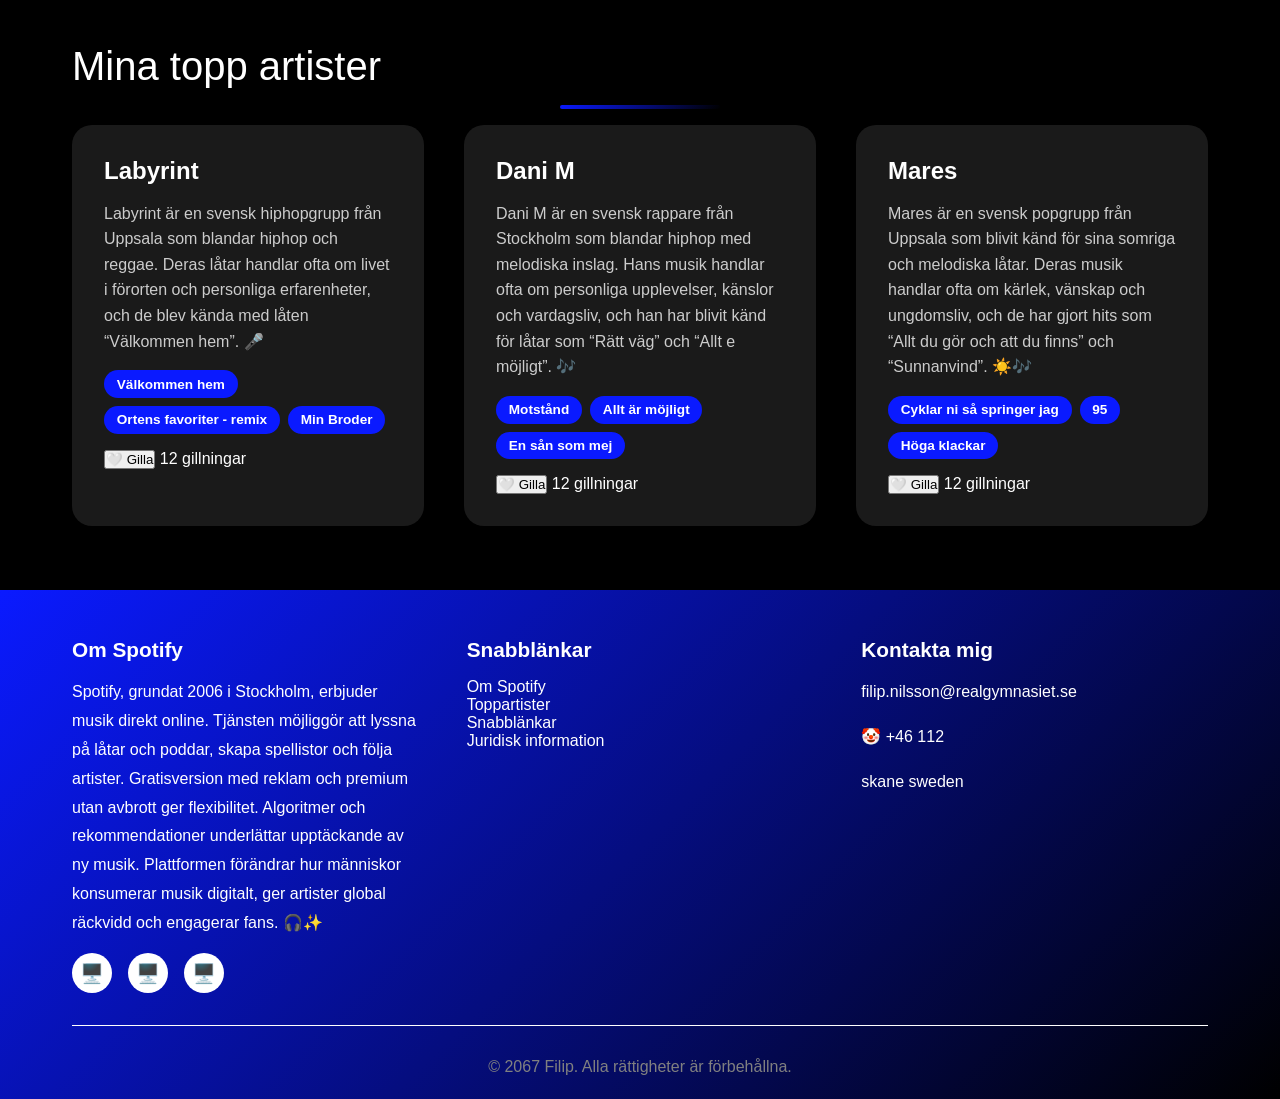
<file: projekt 2/projekt2.html>
<!DOCTYPE html>
<html lang="en">
<head>
    <meta charset="UTF-8">
    <meta name="viewport" content="width=device-width, initial-scale=1.0">
    <title>Document</title>
<link rel="stylesheet" href="style.css">
</head>
<body>
<!-- Började med navbaren först så att man kan navigera på sidan.
     Målet är att den ska ligga kvar högst upp när man scrollar (sticky).
     Hade lite problem först med spacing mellan länkarna men löste det med display flex. -->

    <nav>
    <div class="nav-container">
        <a class="logo" href="#">Spotify</a>
        <ul class="nav-menu">
          <li><a href="#hem" class="active"></a></li>
          <li><a href="#Om">Om mig</a></li>
          <li><a href="#Projekt"> Projekt</a></li>
          <li><a href="#Kontakt">Kontakt</a></li>
        </ul>
    </div>
</nav>


<!--Planering är att ha svart och blått tema. Knapparna ska vara bra gjorda osv. hade mycket problem med att få färgerna att fungera och skrev fel tidigare på några classer. Hero-sektionen är första delen man ser på sidan.
     Ville ha en stor titel och en kort beskrivning av Spotify.
     Testade först flera färger men fastnade för blå/svart tema. -->
<section class="hero-header">
    <div class="hero-content">
        <h1 class="hero-title">Spotify</h1>
        <p class="hero-subtitle">Spotify grundades 2006 i Stockholm av Daniel Ek och Martin Lorentzon för att göra musik lättillgänglig online och snabbt. Idén var en tjänst där användare kunde streama låtar direkt istället. 🎧</p>

        <div class="hero-buttons">
            <a href="#Topplister" class="btn btn-primary">Topplister</a>
             <a href="#ToppArtiser" class="btn btn-secondary">Top artister</a>
             
        
 </div>
   
   

    </div>
</section>


<main class="main-content">
        <div class="about-section">
            <h2 class="section-title">Spotify</h2>
            <div class="about-grid">
                
<!-- Den här delen är informationssektionen om Spotify. Skrev flera stycken text så sidan inte känns tom och för att visa layout med textblock. -->


                <div class="about-text">
                    <h2>Om spotify</h2>
                    <p>Spotify är en populär musikplattform där människor kan lyssna på miljontals låtar, poddar och spellistor från hela världen. Tjänsten gör det enkelt att upptäcka ny musik, följa artister och skapa egna samlingar. Många använder appen varje dag för att hitta rätt stämning, oavsett om de studerar, tränar eller bara vill koppla av. 🎧</p>
                    <p>Plattformen erbjuder både gratisversion med reklam och ett premiumabonnemang utan avbrott. Användare kan ladda ner musik, hoppa mellan låtar och få personliga rekommendationer baserat på vad de brukar lyssna på. Algoritmer och kuraterade spellistor hjälper också lyssnare att upptäcka nya favoriter. 📱</p>
                    <p>Sedan starten har tjänsten förändrat hur människor konsumerar musik digitalt. Artister kan nå publik över hela världen och fans kan hitta nya genrer på några sekunder. Genom funktioner som delning, gemensamma spellistor och personliga årssammanfattningar har musiklyssnande blivit mer socialt och engagerande. 🎶✨</p>
                </div>
            </div>
            <div class="color-changer">
                <h3>Spotify tjänster</h3>
                <p>Premuim</p>
                <div class="color-buttens">
                    <button class="color-btn color-blue">Utan reklam</button>
                    <button class="color-btn color-green">Välj vilken låt som helst, när som helst.</button>
                </div>
            </div>
        </div>
 
        <div class="portfilio-section">
            <section-title class="section-title">Mina topp artister</section-title>
            <div class="card-grid">
                <!-- projekt 1 -->
                 <div class="project-card">
                   



<!-- https://encrypted-tbn0.gstatic.com/images?q=tbn:ANd9GcT-ZkEaW1wdzBrCgrbp4B96etxs8089pwtnBA&s -->

<!-- UPPHOVSRÄTTSANALYS
   Innehåll: Bild på en räv.
   Källa: https://digitalfotoforalla.se/fotografering/naturbilder/5-fina-daggdjur-att-fotografera
   Licens: jfr § 11b i upphovsrättslagen och artikel 4 i DSM-direktivet.
   Innebär: Får ej användas utan tillåtelse.
   Använder jag den? Nej.
-->

<!-- Den här sektionen visar mina topp artister.
     Använde card-layout så varje artist får en egen ruta. -->

     <!-- Varje card innehåller:
     - artist namn
     - kort beskrivning
     - några låtar
     - gilla-knapp -->


                    <div class="card-content">
                        <h3 class="card-title">Labyrint</h3>
                        <p class="card-description">Labyrint är en svensk hiphopgrupp från Uppsala som blandar hiphop och reggae. Deras låtar handlar ofta om livet i förorten och personliga erfarenheter, och de blev kända med låten “Välkommen hem”. 🎤
</p>
                        <div class="card-tags">
                            <span class="tag">Välkommen hem</span>
                            <span class="tag">Ortens favoriter - remix</span>
                            <span class="tag">Min Broder</span>
                        </div>
                        <div class="like-section">
                            <button class="like-button" onClick="togglelike(1)">
                                <span id="heart-1">🤍</span>
                                Gilla
                            </button>
                            <span class="like-cunter" id="count-1">12 gillningar</span>
                        </div>
                    </div>
                 </div>
                 <!-- slut av projekt1 -->
                <!-- projekt 2 -->
                 <div class="project-card">

<!-- https://encrypted-tbn0.gstatic.com/images?q=tbn:ANd9GcRsNVxdOmLj9zsuBBCyE62E7CTG0Xq1MrTJDQ&s -->


<!-- UPPHOVSRÄTTSANALYS
   Innehåll: Foto från PxHere
   Källa: https://pxhere.com/sv/photo/1560791
   Licens: CC0 (Public Domain)
   Innebär: Fri att använda, kopiera och ändra – även kommersiellt. Ingen källhänvisning krävs.
   Använder jag den? Ja
-->



                    <div class="card-content">
                        <h3 class="card-title">Dani M</h3>
                        <p class="card-description">Dani M är en svensk rappare från Stockholm som blandar hiphop med melodiska inslag. Hans musik handlar ofta om personliga upplevelser, känslor och vardagsliv, och han har blivit känd för låtar som “Rätt väg” och “Allt e möjligt”. 🎶
</p>
                        <div class="card-tags">
                            <span class="tag">Motstånd</span>
                            <span class="tag">Allt är möjligt</span>
                            <span class="tag">En sån som mej</span>
                        </div>
                        <div class="like-section">
                            <button class="like-button" onClick="togglelike(2)">
                                <span id="heart-2">🤍</span>
                                Gilla
                            </button>
                            <span class="like-cunter" id="count-2">12 gillningar</span>
                        </div>
                    </div>
                 </div>
                 <!-- slut av projekt2 -->
                <!-- projekt 3 -->
                 <div class="project-card">
                    <div class="card-content">
                        <h3 class="card-title">Mares</h3>

<!-- https://encrypted-tbn0.gstatic.com/images?q=tbn:ANd9GcRFf0gkGEAONub1QI_ZgZYWo8eISYz5cOQQew&s -->

<!--UPPHOVSRÄTTSANALYS
   Innehåll: Foto från Fotosidan
   Källa: https://www.fotosidan.se/
   Licens: Upphovsrätt – ägs av fotografen
   Innebär: Får inte användas utan tillstånd från fotografen
   Använder jag den? Nej
-->







                        <p class="card-description">Mares är en svensk popgrupp från Uppsala som blivit känd för sina somriga och melodiska låtar. Deras musik handlar ofta om kärlek, vänskap och ungdomsliv, och de har gjort hits som “Allt du gör och att du finns” och “Sunnanvind”. ☀️🎶
</p>
                        <div class="card-tags">
                            <span class="tag">Cyklar ni så springer jag</span>
                            <span class="tag">95</span>
                            <span class="tag">Höga klackar</span>
                        </div>
                        <div class="like-section">
                            <button class="like-button" onClick="togglelike(3)">
                                <span id="heart-3">🤍</span>
                                Gilla
                            </button>
                            <span class="like-cunter" id="count-3">12 gillningar</span>
                        </div>
                    </div>
                 </div>
                 <!-- slut av projekt3 -->
            </div>
 
        </div>
    </main>

<!-- Footer längst ner på sidan.
     Här la jag kontaktinfo och snabblänkar.
     Mest för att sidan ska kännas mer komplett. -->


<footer>
    <div class="footer-container">
        <div class="footer-grid">
    
            <div class="footer-section">
                <h3>Om Spotify </h3>
                <p>Spotify, grundat 2006 i Stockholm, erbjuder musik direkt online. Tjänsten möjliggör att lyssna på låtar och poddar, skapa spellistor och följa artister. Gratisversion med reklam och premium utan avbrott ger flexibilitet. Algoritmer och rekommendationer underlättar upptäckande av ny musik. Plattformen förändrar hur människor konsumerar musik digitalt, ger artister global räckvidd och engagerar fans. 🎧✨</p>
                <div class="social-links">
                    <a href="#" class="social-link">🖥️</a>
                    <a href="#" class="social-link">🖥️</a>
                    <a href="#" class="social-link">🖥️</a>
                </div>
            </div>
            
            <div class="footer-section">
                <h3>Snabblänkar</h3>
                <ul>
                    <li><a href="#HEjdå"> Om Spotify</a></li>
                    <li><a href="#stickhärifrån">Toppartister</a></li>
                    <li><a href="#dra åt helvegte">Snabblänkar</a></li>
                    <li><a href="#sacka den">Juridisk information</a></li>
                </ul>       
            </div>

            <div class="footer-section">
                <h3>Kontakta mig</h3>
                <p>filip.nilsson@realgymnasiet.se</p>
                <p>🤡 +46 112</p>
                <p>skane sweden</p>
            </div>
        </div>
        <div class="footer-bottom">
            <P>&copy; 2067 Filip. Alla rättigheter är förbehållna.</P>
            <P> 
            </P>
        </div>

    </div>

</footer>
    
 
 <script>

function toggleLike (projectId) {
const button = document.querySelector(`#heart-${projectId}`).parentNode
const heart = document.querySelector (`#heart-${projectId}`)

if (button.classList.contains('liked')) {
    button.classList.remove('liked')
    heart.textContent = "🤍"
    console.log("unlike")
} else {
    button.classList.add ('liked')
    heart.textContent = "❤️"
    console.log("unlike")
}

}

 </script>

</body>
</html>
</file>
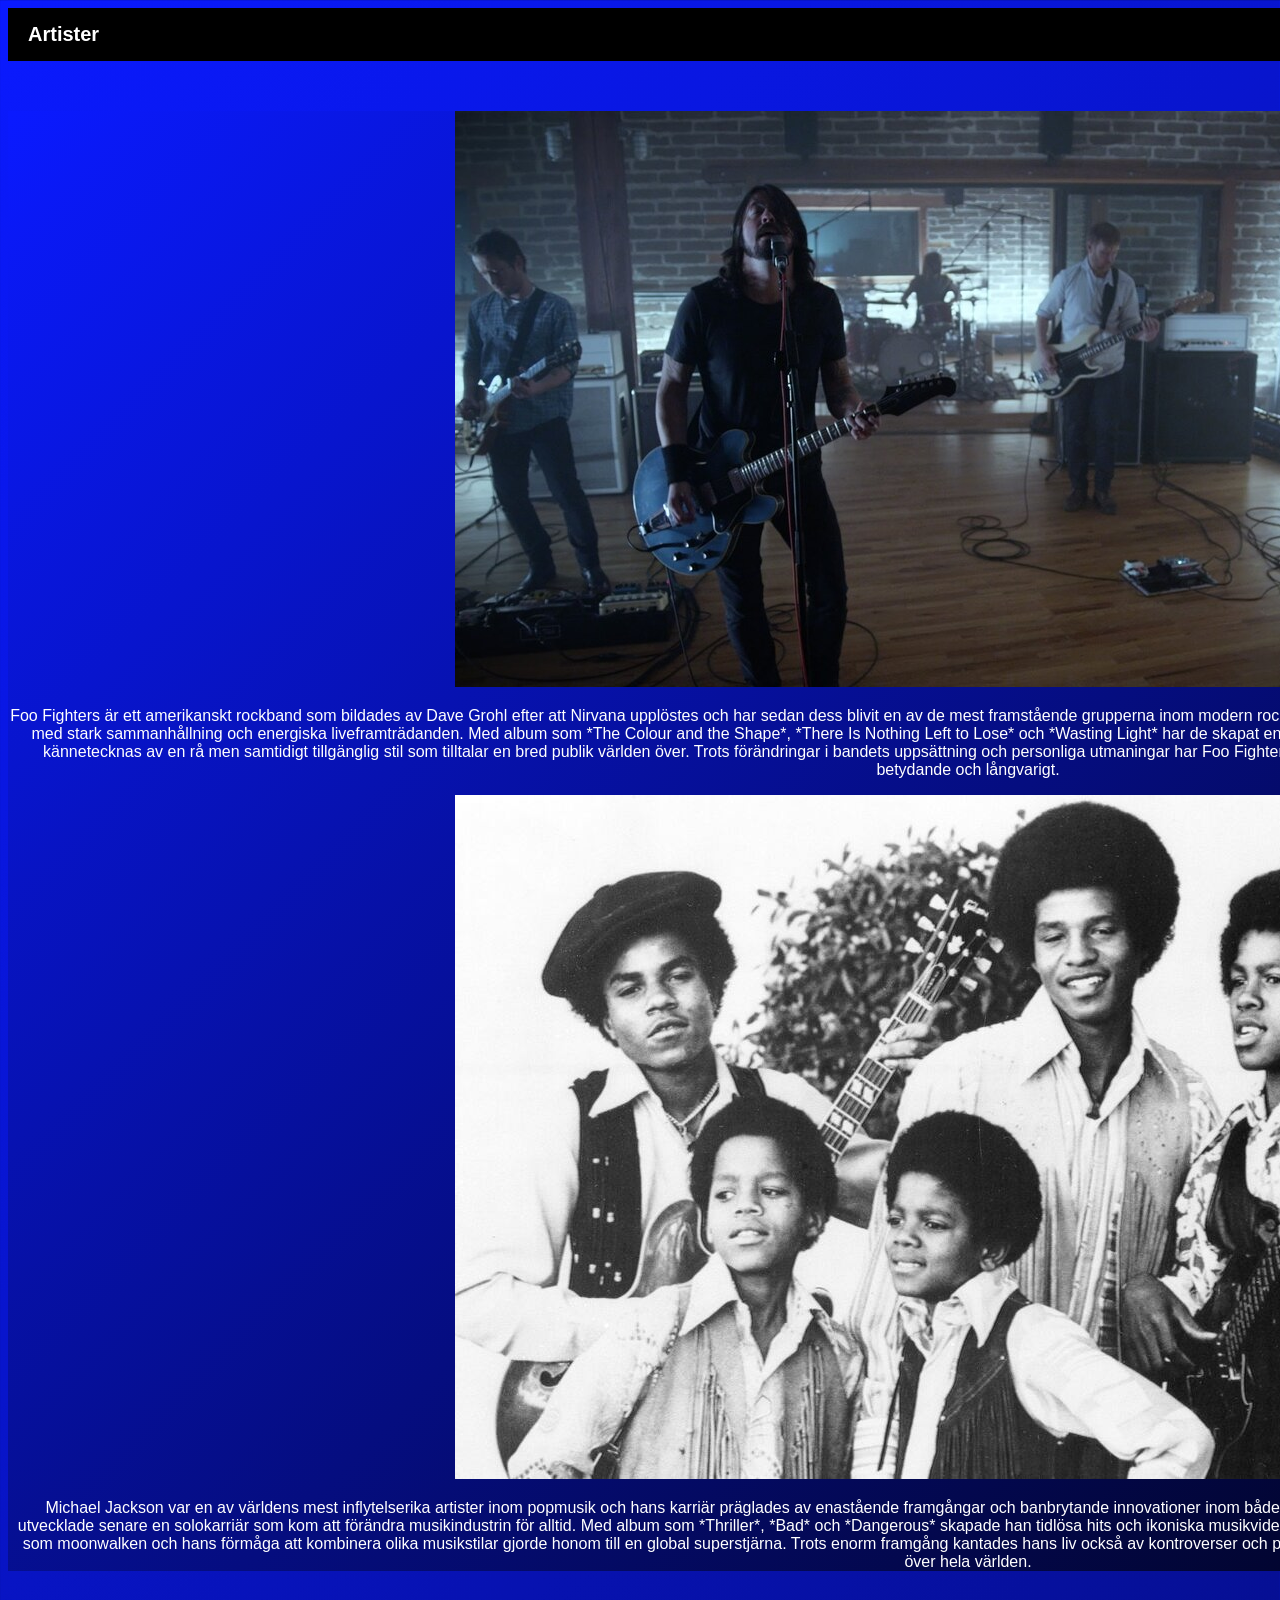
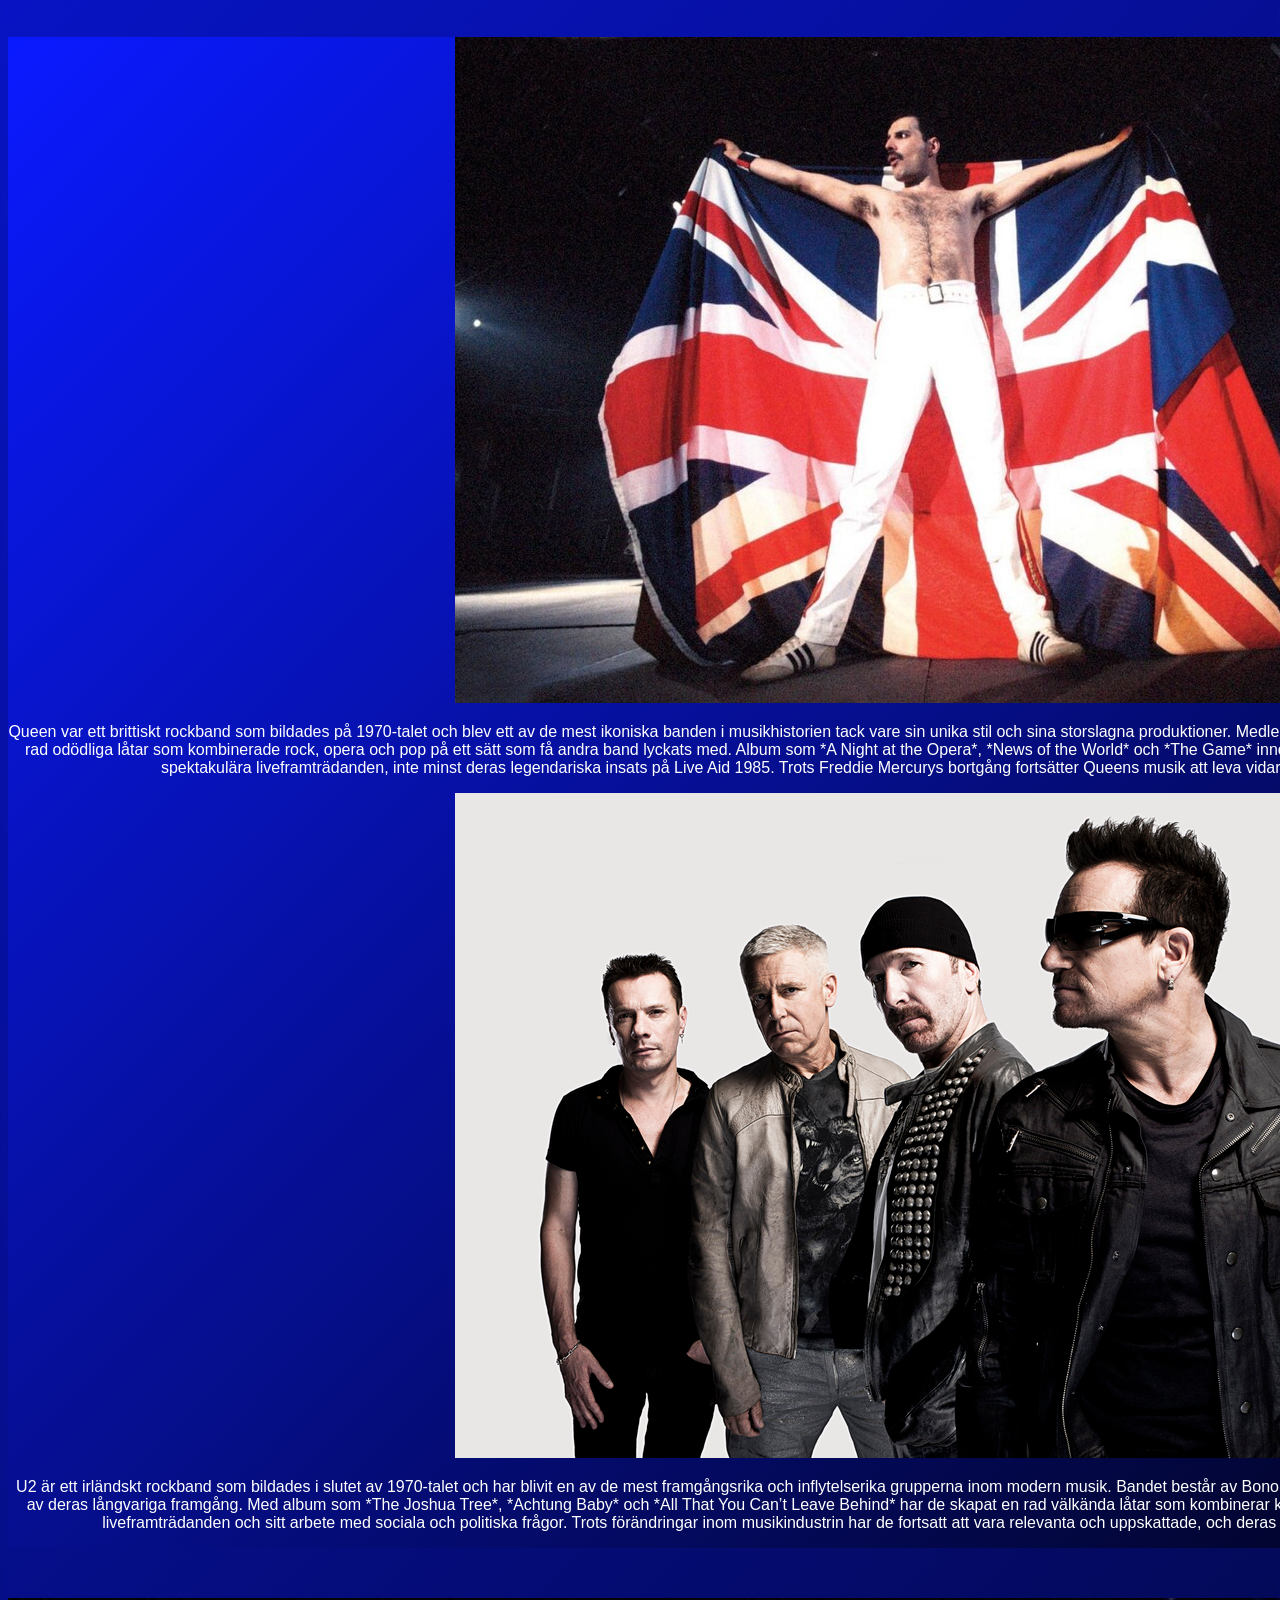
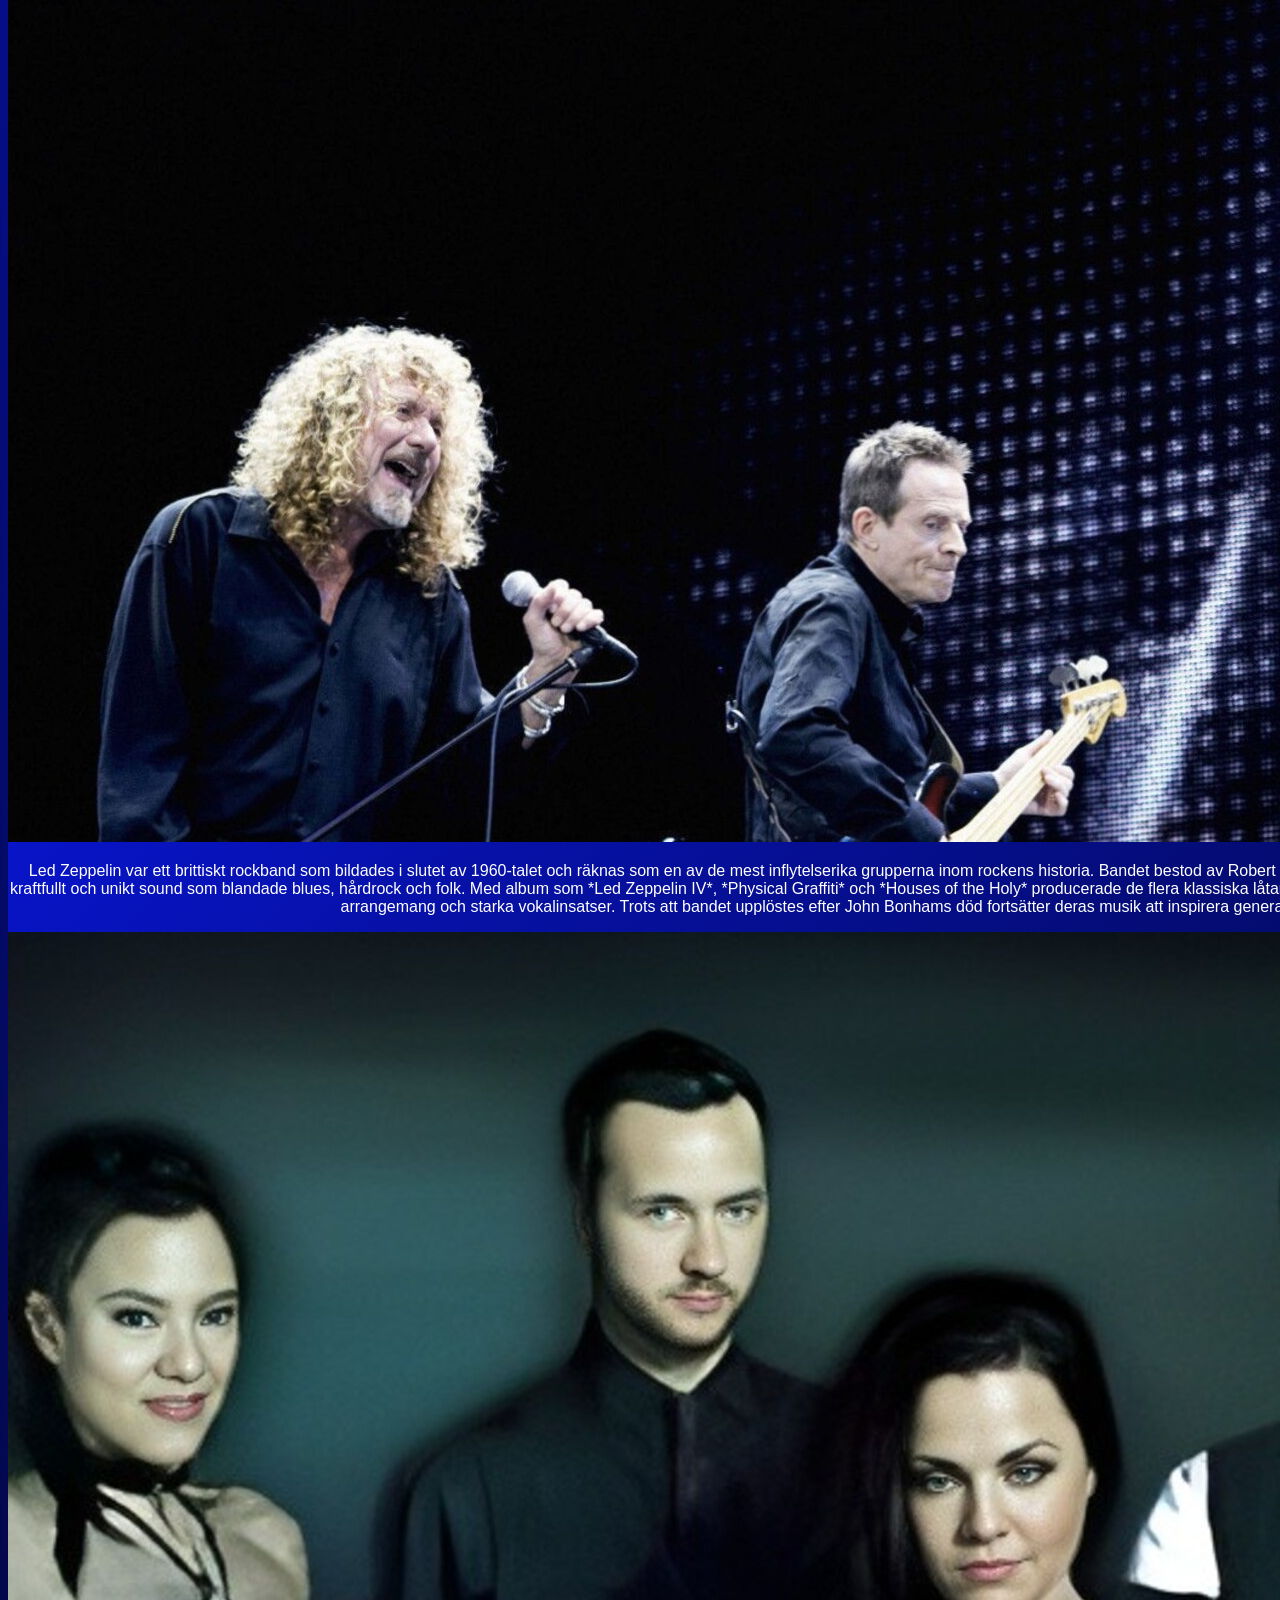
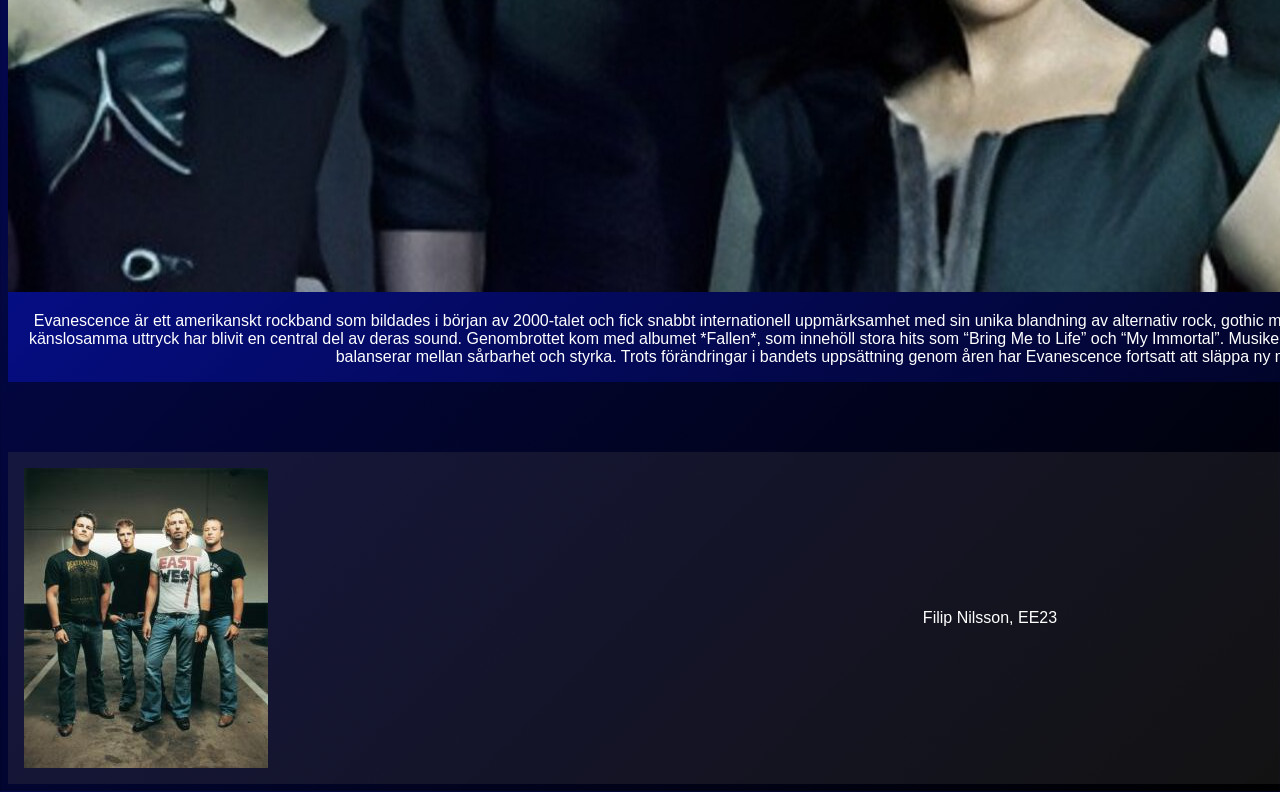
<file: projekt3/projekt3.html>
<!-- TEMA-VAL OCH MOTIVERING
Valt tema: [Jag valde temat Artister.]
Varför: [Jag valde det temat för det är det roligaste alternativet. Ser mer en bild framför mig om hur sidan kan se ut, fick ingen bild framför mig på dem andra alternativen.]
Bildhantering-utmaningar: [Vilka bildrelaterade utmaningar ser du?] Utmaningen jag ser är att någon av bilderna är png vilket gör det lite svårare när den bilden kommer.
Design-mål: [Vad vill du uppnå med designen?] Vill få en fin sida med bra layout och liten beskrivning vad det är för bild osv.
Teknisk nivå: [Vad hoppas du lära dig av detta tema?] Jag hoppas få lära mig göra en bra layout och använda bilderna på rätt sätt.
-->

<!DOCTYPE html>
<html lang="sv">
<head>
    <meta charset="UTF-8">
    <meta name="viewport" content="width=device-width, initial-scale=1.0">
    <title>Document</title>
    <link rel="stylesheet" href="style.css">
</head>
<body>
    
<!-- SESSIONSPLANERING - LEKTION [1]
Dagens mål: [Börja med min html kod och lägga in mina bilder.]
Teknisk utmaning: [Svårast är att man ska hantera bilderna och komprimera dem samt att göra html koden själv.]
Bildhantering-fokus: [Att komprimera bilderna jag ska lägga in och förminska osv.]
CSS-tekniker: [Vilka CSS-egenskaper planerar du?] 
Problem från förra gången: [Vad behöver fixas?]
Kvalitetsmål: [När är du nöjd med dagens arbete?]
-->

<!-- SESSIONSPLANERING - LEKTION [2]
Dagens mål: [Göra lite css, få bilderna till rätt storlek.]
Teknisk utmaning: [Svårast är att man ska hantera bilderna och komprimera dem samt att göra html koden själv.]
Bildhantering-fokus: [Att komprimera bilderna jag ska lägga in och förminska osv.]
CSS-tekniker: [Vilka CSS-egenskaper planerar du?] 
Problem från förra gången: [Vad behöver fixas?] Att bilderna fungerar.
Kvalitetsmål: [När är du nöjd med dagens arbete?]
-->


<!-- SESSIONSPLANERING - LEKTION [3]
Dagens mål: [Vad ska du göra idag?] IDag håller jag på med få in och kontrollera mina bilder. Förminska några osv.
Teknisk utmaning: [Vad är svårast/nytt?] Jag tycker att CSS just nu är svårast, får inte till det jag vill riktigt.
Bildhantering-fokus: [Vilka bilder arbetar du med?] Artiserna.
CSS-tekniker: [Vilka CSS-egenskaper planerar du?] Att få ihop sakerna i mitten och dela upp mina bilder i områden.
Problem från förra gången: [Vad behöver fixas?] Main området fungerade inte förra lektionen men fixas nu.
Kvalitetsmål: [När är du nöjd med dagens arbete?]nej
-->


<!-- SESSIONSPLANERING - LEKTION [4]
Dagens mål: [Vad ska du göra idag?] Fortsätta med bilderna att få in allt, och bra struktur på det.
Teknisk utmaning: [Vad är svårast/nytt?] Css att veta hur jag ska placera bilderna.
Bildhantering-fokus: [Vilka bilder arbetar du med?] Artisterna.
CSS-tekniker: [Vilka CSS-egenskaper planerar du?] Inga just nu
Problem från förra gången: [Vad behöver fixas?] 
Kvalitetsmål: [När är du nöjd med dagens arbete?]
-->

<!-- SESSIONSPLANERING - LEKTION [sista]
Dagens mål: [Vad ska du göra idag?] Göra min footer, kommentar, figma kommentar osv.
Teknisk utmaning: [Vad är svårast/nytt?] allt helt ärligt.
Bildhantering-fokus: [Vilka bilder arbetar du med?] just nu dem som ska vara i footern
CSS-tekniker: [Vilka CSS-egenskaper planerar du?] Vet ej än.
Problem från förra gången: [Vad behöver fixas?] Texterna.
Kvalitetsmål: [När är du nöjd med dagens arbete?] nej.
-->


<!-- Här är min nav och min titel på min hemsida. -->

<nav>
    <div class="nav-container">
        <div class="title">Artister</div>
    </div>
</nav>

<!-- Header-sektion med de första artisterna -->
<header class="header-container">
    <div class="header-content">
        <div>
               <!-- Bild på Foo Fighters -->
        <img src="projek3bilder/3-Michael-J/FooFighters.jpg" alt="Thefoofighters">
        </div>
        <div>
               <!-- Beskrivning av Foo Fighters -->
        <p>Foo Fighters är ett amerikanskt rockband som bildades av Dave Grohl efter att Nirvana upplöstes och har sedan dess blivit en av de mest framstående grupperna inom modern rockmusik. Bandet började som ett soloprojekt men utvecklades snabbt till en fullständig grupp med stark sammanhållning och energiska liveframträdanden. Med album som *The Colour and the Shape*, *There Is Nothing Left to Lose* och *Wasting Light* har de skapat en rad populära låtar som kombinerar kraftfulla gitarriff med melodiska inslag. Deras musik kännetecknas av en rå men samtidigt tillgänglig stil som tilltalar en bred publik världen över. Trots förändringar i bandets uppsättning och personliga utmaningar har Foo Fighters fortsatt att vara relevanta och hyllade, och deras inflytande inom rockgenren är både betydande och långvarigt.
    </p>
        </div>
        <div>
                    <!-- Bild på Michael Jackson -->

        <img src="projek3bilder/3-Michael-J/Jackson5.jpg" alt="michealjacksson.">
        </div>
        <div>
            <!-- Beskrivning av Michael Jackson -->
        <p>Michael Jackson var en av världens mest inflytelserika artister inom popmusik och hans karriär präglades av enastående framgångar och banbrytande innovationer inom både musik och scenframträdanden. Han slog igenom redan som barn i The Jackson 5 och utvecklade senare en solokarriär som kom att förändra musikindustrin för alltid. Med album som *Thriller*, *Bad* och *Dangerous* skapade han tidlösa hits och ikoniska musikvideor som satte nya standarder för visuellt berättande. Hans unika röst, avancerade danssteg som moonwalken och hans förmåga att kombinera olika musikstilar gjorde honom till en global superstjärna. Trots enorm framgång kantades hans liv också av kontroverser och personlig kamp, men hans arv inom musiken lever vidare och inspirerar fortfarande artister över hela världen.
</p>
        </div>
    </div>
</header>



<!-- Huvudinnehåll (andra artister) -->
<div class="content">
    
<div>
        <!-- Bild på Queen -->

      <img src="projek3bilder/3-Michael-J/Queen.jpg" alt="Queen">
</div>
<div>
        <!-- Beskrivning av Queen -->

        <p>Queen var ett brittiskt rockband som bildades på 1970-talet och blev ett av de mest ikoniska banden i musikhistorien tack vare sin unika stil och sina storslagna produktioner. Medlemmarna, inklusive Freddie Mercury, Brian May, Roger Taylor och John Deacon, skapade en rad odödliga låtar som kombinerade rock, opera och pop på ett sätt som få andra band lyckats med. Album som *A Night at the Opera*, *News of the World* och *The Game* innehåller klassiker som fortfarande spelas över hela världen. Bandet var också känt för sina spektakulära liveframträdanden, inte minst deras legendariska insats på Live Aid 1985. Trots Freddie Mercurys bortgång fortsätter Queens musik att leva vidare och inspirera nya generationer av lyssnare och artister världen över.
</p>
</div>
<div>
        <!-- Bild på U2 -->

      <img src="projek3bilder/3-Michael-J/U2.jpg" alt="U2">
</div>
<div>
        <!-- Beskrivning av U2 -->

              <p>U2 är ett irländskt rockband som bildades i slutet av 1970-talet och har blivit en av de mest framgångsrika och inflytelserika grupperna inom modern musik. Bandet består av Bono, The Edge, Adam Clayton och Larry Mullen Jr., och deras samarbete har varit en viktig del av deras långvariga framgång. Med album som *The Joshua Tree*, *Achtung Baby* och *All That You Can’t Leave Behind* har de skapat en rad välkända låtar som kombinerar känslosamma texter med storslagna ljudlandskap. U2 är också känt för sina engagerande liveframträdanden och sitt arbete med sociala och politiska frågor. Trots förändringar inom musikindustrin har de fortsatt att vara relevanta och uppskattade, och deras musik har haft ett stort inflytande på både fans och andra artister världen över.
</p>
</div>

</div>


<!-- Ytterligare innehåll (fler artister) -->

<div class="content2">

<div>
        <!-- Bild på Led Zeppelin -->

    <img src="projek3bilder/3-Michael-J/LedZeppelin.JPG" alt="LedZeppelin">
</div>  
<div>

        <!-- Beskrivning av Led Zeppelin -->

    <p>Led Zeppelin var ett brittiskt rockband som bildades i slutet av 1960-talet och räknas som en av de mest inflytelserika grupperna inom rockens historia. Bandet bestod av Robert Plant, Jimmy Page, John Paul Jones och John Bonham, och tillsammans skapade de ett kraftfullt och unikt sound som blandade blues, hårdrock och folk. Med album som *Led Zeppelin IV*, *Physical Graffiti* och *Houses of the Holy* producerade de flera klassiska låtar som fortfarande är populära idag. Deras musik kännetecknas av tunga gitarriff, dynamiska arrangemang och starka vokalinsatser. Trots att bandet upplöstes efter John Bonhams död fortsätter deras musik att inspirera generationer av musiker och lyssnare världen över.
</p>
</div>
<div>
        <!-- Bild på Evanescence -->

    <img src="projek3bilder/3-Michael-J/Evanescence_Nero_AI_Image_Upscaler_Photo_Face.jpeg" alt="Evanescence">
</div>
<div>
        <!-- Beskrivning av Evanescence -->

    <p>Evanescence är ett amerikanskt rockband som bildades i början av 2000-talet och fick snabbt internationell uppmärksamhet med sin unika blandning av alternativ rock, gothic metal och symfoniska inslag. Bandet leds av sångerskan Amy Lee, vars kraftfulla röst och känslosamma uttryck har blivit en central del av deras sound. Genombrottet kom med albumet *Fallen*, som innehöll stora hits som “Bring Me to Life” och “My Immortal”. Musiken kännetecknas ofta av dramatiska arrangemang, mörka teman och starka melodier som balanserar mellan sårbarhet och styrka. Trots förändringar i bandets uppsättning genom åren har Evanescence fortsatt att släppa ny musik och behålla en lojal publik världen över.
</p>
</div>
</div>

<!-- Footer med två bilder, samt mitt namn och klass. -->

<footer>

<div class="bilder">
    <img src="projek3bilder/3-Michael-J/Nickelback.jpg" alt="Nickelback">
    
    <p>Filip Nilsson, EE23</p>

    <img src="projek3bilder/3-Michael-J/JustinBieber.png" alt="JustinBieber">

</div>


</footer>


<!-- SLUTREFLEKTION - BILDHANTERINGSPROJEKT
Ursprunglig plan: [Vad planerade du från wireframe?] Jag planerade att många bilder skulle ligga brevid varandra. När jag testade det blev jag inte nöjd med hur bildera utformades allstå storlek osv. Därav fick jag ändra min layout helt och jag gjorde det jag tyckte var snyggast. Det jag skulle gjort annorlunda i detta fallet med laytouten är att testa tidigare så att det inte blev stressigt och försöka göra en bättre planering nästa gång så att jag har mer struktur att följa.
Faktiskt resultat: [Hur blev det egentligen?] jag gjorde så att några bilder blev lika stora men under varandra för tyckte det blev betydligt bättre i mitt fall.
Största utmaning: [Vad var svårast och hur löste du det?] Det svåraste var att få bilderna till rätt storlek. Löste det mesta genom Iloveimg. Skrev in det jag ville ha och blev helt okej tillslut.
Bildoptimering: [Vilka verktyg använde du? Vad fungerade bäst?] Iloveimg fungerade bäst derför körde jag på det.
Teknisk utveckling: [Vad har du lärt dig om HTML/CSS/JavaScript?] Att faktiskt hantera bilder i html. Samt i css att få text där jag vill ha och röra på allt. Också lärt mig att bilderna inte får ha mellanrum.
Kvalitetsbedömning: [Är du nöjd? Vad skulle du göra annorlunda?] Inte super nöjd då det inte blev som min figma wireframe. Jag skulle fokuserat mer på planering och få bilderna till rätt storlek.
Nästa projekt: [Vad vill du lära dig till nästa gång?] Vet ej, det blir spännande. 
-->


</body>
</html>
</file>
<file: 05. CSS till sida/style.css>
* {
    box-sizing: border-box;
}
body {
    background-color: #232323;
}

 p {
    color:white;
}

h2 {
    color: white;
}

h1 {
    color: white;
}
</file>
<file: uppgift hemsida/style.css>
*{
    margin: 0;
    box-sizing: border-box;
    font-family: "Playfair Display", serif;
}
 
nav {
    background-color: rgb(243, 75, 24);
    display:flex;
    align-items: center;
    border-radius: 12px;
    padding: 40px 0;
}   
nav > * {
    flex: 1 1 0;
}


.main-nav img {
width: 500px;
}

h1 {
    margin: 0;
    color: white;
    display: flex;
    justify-content: center;
}
 

a{
    color: white;
}
 
ul {
    background-color: rgb(243, 75, 24);
    margin: 0;
    padding: 0;
    list-style-type: none;
    display: flex;
    align-items: center;
    flex-direction: column;
    gap: 70px;
}

.hero {
    /* background-color: rgb(231, 94, 94); */
    background-color: rgba(220, 59, 15, 0.829);
    /* height: 40vh; */
    color: white;
    margin: 0;
    border-radius: 100px;
    display: flex;
    align-items: center;
        padding: 40px 0;
        margin-top: 40px;

    
}

.hero > * {
    flex: 1 1 0;
}


.hero img {
width: 500px;


}

h2 {
display: flex;
justify-content: center;
}

.hero p {
    display: flex;
    justify-content: center;
}

h2 {
    color: white;
font-size: xx-large;
}

.gallery-section {
    background-color: rgb(243, 84, 22);
    padding: 80px;
    border-radius: 200px;
    margin-top: 40px;

}

.gallery-image img {
    width: 400px;
}

.gallery-grid {
    
    display: flex;
    gap: 20px;
    justify-content: center;
}

h3 {
    text-align: center;
    color: white;
    font-size: x-large;
}


body {
   background-color: rgb(242, 158, 74);
}

footer {
    text-align: center;
    background-color: white;
    padding-top: 20px;
    padding-bottom: 20px;
}
</file>
<file: projekt 2/style.css>
*{
    margin: 0;
    padding: 0; 
    box-sizing: border-box;
}

body {
    font-family: 'segoe UI', 'Segoe UI', Tahoma, Geneva, Verdana, sans-serif;
    background-color: #000000;
    color: #ffffff;
}

nav {
    background-image: linear-gradient(135deg, #0a1aff 0%, #000000);
    padding: 1rem 0;
    position: sticky;
    top: 0;
    z-index: 100;
    box-shadow: 0 2px 10px rgba(0,0,0,0.6);
}

.nav-container {
    max-width: 1200px;
    margin: 0 auto;
    display: flex;
    justify-content: space-between;
    align-items: center;
    padding: 0 2rem;
    z-index: 100;
    border-radius: 10px;
}

.logo {
    color: #ffffff;
    font-size: 1.5rem;
    letter-spacing: 1px;
    text-shadow:
        0 0 5px rgba(0, 170, 255, 0.8),
        0 0 15px rgba(0, 170, 255, 0.6);
        text-decoration: none;
}


.nav-menu {
    display: flex;
    list-style-type: none;
    gap: 2rem;
}

.nav-menu a {
    color: #ffffff;
    text-decoration: none;
    border-radius: 5px;
    transition: background-color 0.3s ease;
}

.nav-menu a:hover {
    background-color: rgba(0, 102, 255, 0.3);
}

.nav-menu a:active {
    background-color: rgba(0, 102, 255, 0.5);
    font-weight: bold;
}

@media (max-width: 768px) {
    .nav-container {
        flex-direction: column;
        gap: 1rem;
    }
    .nav-menu {
        flex-direction: column;
        text-align: center;
        gap: 1rem;
    }
}

.hero-header {
    background-image: linear-gradient(135deg, #0a1aff 0%, #000000 100%);
    min-height: 80vh;
    display: flex;
    align-items: center;
    justify-content: center;
    text-align: center;
    color: #ffffff;
    position: relative;
    overflow: hidden;
}

.hero-header::before {
    content: '';
    position: absolute;
    top: 0;
    left: 0;
    right: 0;
    bottom: 0;
    background-color: rgba(0,0,0,0.6);
    z-index: 1;
}

.hero-content {
    position: relative;
    z-index: 2;
    max-width: 800px;
    padding: 2rem;
}

.hero-title {
    font-size: 3.5rem;
    font-weight: 300;
    margin-bottom: 1rem;
    text-shadow: 2px 2px 6px rgba(0,0,0,0.8);
}

.hero-subtitle {
    font-size: 1.4rem;
    margin-bottom: 2rem;
    opacity: 0.95;
    line-height: 1.6;
}

.hero-button {
    display: flex;
    gap: 1rem;
    justify-content: center;
    flex-wrap: wrap;
}
 
.btn {
    padding: 1rem 2rem;
    border: none;
    border-radius: 50px;
    text-decoration: none;
    font-size: 1.1rem;
    font-weight: bold;
    transition: all 0.3s ease;
    cursor: pointer;
    color: #ffffff;
}
 
.btn-primary {
    background-color: #0a1aff;
}
 
.btn-primary:hover {
    background-color: #0011cc;
    transform: translateY(-2px);
    box-shadow: 0 5px 15px rgba(0, 0, 0, 0.7);
}
 
.btn-secondary {
    background-color: transparent;
    border: 2px solid #0a1aff;
}
 
.btn-secondary:hover {
    background-color: #0a1aff;
    color: #ffffff;
}

@media (max-width: 768px) {
    .hero-title {
        font-size: 2.5rem;
    }

    .hero-subtitle{
        font-size: 1.2rem;
    }

    .hero-buttons{
        flex-direction: column;
        align-items: center;
    }

    .btn {
        width: 80%;
        max-width: 800px;
    }
}


.main-content{
    max-width: 1200px;
    margin: 4rem auto;
    padding: 0 2rem;
}
 
.about-section{
    background-image: linear-gradient(135deg, #0a1aff 0%, #000000 100%);
    border-radius: 12px;
    padding: 3rem;
    margin-bottom: 3rem;
    box-shadow: 0 5px 15px rgba(0,0,0,0.1);
}
 
.section-title{
    font-size: 2.5rem;
    color: white;
    text-align: center;
    margin-bottom: 3rem;
    position: relative;  
}
 
.section-title::after{
    content: '';
    width: 160px;
    height: 4px;
    background: linear-gradient(135deg, #0a1aff 0%, #000000 100%);
    display: block;
    margin: 1rem auto;
    border-radius: 2px;
}
 
.about-grid{
    display: grid;
    gap: 3rem;
    align-items: center;
    margin-bottom: 3rem;
    
}
 
.profile-image{
    text-align: center;
}
 


 
.about-text h2 {
    color: white;
    font-size: 1.8rem;
    margin-bottom: 1.5rem;
}
 
.about-text p {
    font-size: 1.1rem;
    color: white;
    margin-bottom: 1.5rem;
}
 
.color-changer{
    background: linear-gradient(135deg, #0a1aff 0%, #000000 100%);
    padding: 2rem;
    border-radius: 12px;
    margin: 2rem 0;
    text-align: center;
    border-left: 4px solid white;
}
 
.color-buttons{
    display: flex;
    gap: 1rem;
    justify-content: center;
    flex-wrap: wrap;
    margin-top: 1rem;
}
 
.color-btn{
    padding: 0.8rem 1.5rem;
    border: 0;
    border-radius: 25px;
    cursor: pointer;
    font-weight: bold;
    transition: transform 0.2s ease, box-shadow 0.2s ease;
    box-shadow: 0 2px 10px rgba(0,0,0,0.1);
}
 
.color-btn:hover{
    transform: translateY(-2px);
    box-shadow: 0 6px 12px rgba(0, 0, 0, 0.2);
}
 
.color-blue{ background: #3498db; color: white;}
.color-green{ background: #27ae60; color: white;}
.color-purple{ background: #9b59b6; color: white;}
.color-orange{ background: #e67e22; color: white;}
 
@media (max-width: 768px){
    .about-grid{
        grid-template-columns: 1fr;
        text-align: center;
    }
 
    .image-placeholder{
        width: 220px;
        height: 220px;
        font-size: 3rem;
        margin: 0 auto;
    }
 
    .color-buttons{
        flex-direction: column;
        align-items: center;
    }
 
    .color-btn {
        width: 200px;
    }
}
 
.card-grid {
    display: grid;
    grid-template-columns: repeat(auto-fit, minmax(300px, 1fr));
    gap: 2.5rem;
    margin-bottom: 3rem;
}

.project-card {
    background: #1a1a1a; /* mörk bakgrund istället för bild */
    border-radius: 20px;
    box-shadow: 0 8px 25px rgba(0,0,0,0.15);
    padding: 2rem;
    display: flex;
    flex-direction: column;
    justify-content: space-between;
    transition: all 0.3s ease;
}

.project-card:hover {
    transform: translateY(-5px) scale(1.02);
    box-shadow: 0 12px 35px rgba(0,0,0,0.25);
}

.card-content {
    display: flex;
    flex-direction: column;
    gap: 1rem;
}

.card-title {
    font-size: 1.5rem;
    font-weight: bold;
    color: #ffffff;
}

.card-description {
    font-size: 1rem;
    color: #cccccc;
    line-height: 1.6;
}

.card-tags {
    display: flex;
    flex-wrap: wrap;
    gap: 0.5rem;
}

.tag {
    background-color: #0a1aff; /* blå taggar */
    color: white;
    padding: 0.4rem 0.8rem;
    border-radius: 20px;
    font-size: 0.85rem;
    font-weight: bold;
    transition: 0.2s ease;
}

.tag:hover {
    transform: translateY(-2px);
}
 
@media (max-width: 768px){
    .card-grid{
        grid-template-columns: 1fr;
    }
    .like-section{
        flex-direction: column;
        gap: 1rem;
        text-align: center;
    }
}

footer {
    background-image: linear-gradient(135deg, #0a1aff 0%, #000000 100%);
    color: white;
    padding: 3rem 0 1rem 0;
    margin-top: auto;
}

.footer-container {
    max-width: 1200px;
    margin: 0 auto;
    padding: 0 2rem;
}
.footer-grid {
    display: grid;
    grid-template-columns: repeat(auto-fit, minmax(250px, 1fr));
    gap: 3rem;
    margin-bottom: 2rem;
}

.footer-section h3 {
    color:white;
    margin-bottom: 1rem;
    font-size: 1.3rem;
    position: relative;
}

.footer.section h3::after {
    content: '';
    width: 40px;
    height: 3px;
    background: white;
    display: block;
    margin-top: 0.5rem;
    border-radius: 2px;
}

.footer-section p {
    color: white;
    margin-bottom: 1rem;
    line-height: 1.8;
}

.footer-section ul {
    list-style: none;
}

.footer-section li {
    margin-bottom: 0,5rem;
}

.footer-section a  {
    color: white;
    text-decoration: none;
    transition: color 0.3 ease;
}

.footer-section a:hover {
    color: #0011cc;
}

.social-links {
    display: flex;
    gap: 1rem;
    margin-top: 1rem;
}

.social-link {
    width: 40px;
    height: 40px;
    background: white;
    border-radius: 50%;
    display: flex;
    justify-content: center;
    align-items: center;
    text-decoration: none;
    font-size: 1.2rem;
    transition: all 0.3s ease;
}

.social-link:hover  {
    background: white;
    transform: translateY(-3px);
    box-shadow: 0 5px 15px rgba(black   )
}

.footer-bottom {
    border-top: 1px solid white;
    padding-top: 2rem;
    text-align: center;
    color: grey;
}
 
.footer-bottom p {
    margin-bottom: 0.4rem;
}
 
@media (max-width: 767px) {
    .footer-grid {
        grid-template-columns: 1fr;
        gap: 2rem;
    }
}
</file>
<file: projekt3/style.css>
body {
    font-family: 'segoe UI', 'Segoe UI', Tahoma, Geneva, Verdana, sans-serif;
    background-image: linear-gradient(135deg, #0a1aff 0%, #000000);
    color: #ffffff;
    display: grid;
    gap: 50px;
}
/* Min titel.  */
nav {
     background-color: #000000; 
    padding: 15px 20px;
}
 
.title {
    color: white;
    font-size: 20px;
    font-weight: bold;
}
 
.nav-container {
    display: flex;
    align-items: center;
    position: sticky;
}

.header-content {
        background-image: linear-gradient(135deg, #0a1aff 0%, #000000);
        text-align: center;
}

.content {
        background-image: linear-gradient(135deg, #0a1aff 0%, #000000);

        text-align: center;
}

.content2 {
        background-image: linear-gradient(135deg, #0a1aff 0%, #000000);

        text-align: center;
        margin-bottom: 20px;
}


/* Min footer. */
.bilder {
    background-color: rgba(82, 81, 81, 0.233);
    display: flex;
    padding: 1rem;
    flex-wrap: wrap;
    justify-content: space-between;
    align-items: center;

}


/* Detta stycke är för att det ska fungera på telefon men det gör inte helt det men nästan. */

@media (max-width: 500px) {
    .class-content{
        margin: 1%;
        padding: 1rem;
       
    }
}
@media (max-width: 1850px) {
    body {
        background-color: purple;
    }
    .header-content {
        flex-direction: column;
 
        img {
            max-width: 100%;
        }
    }
}
</file>
